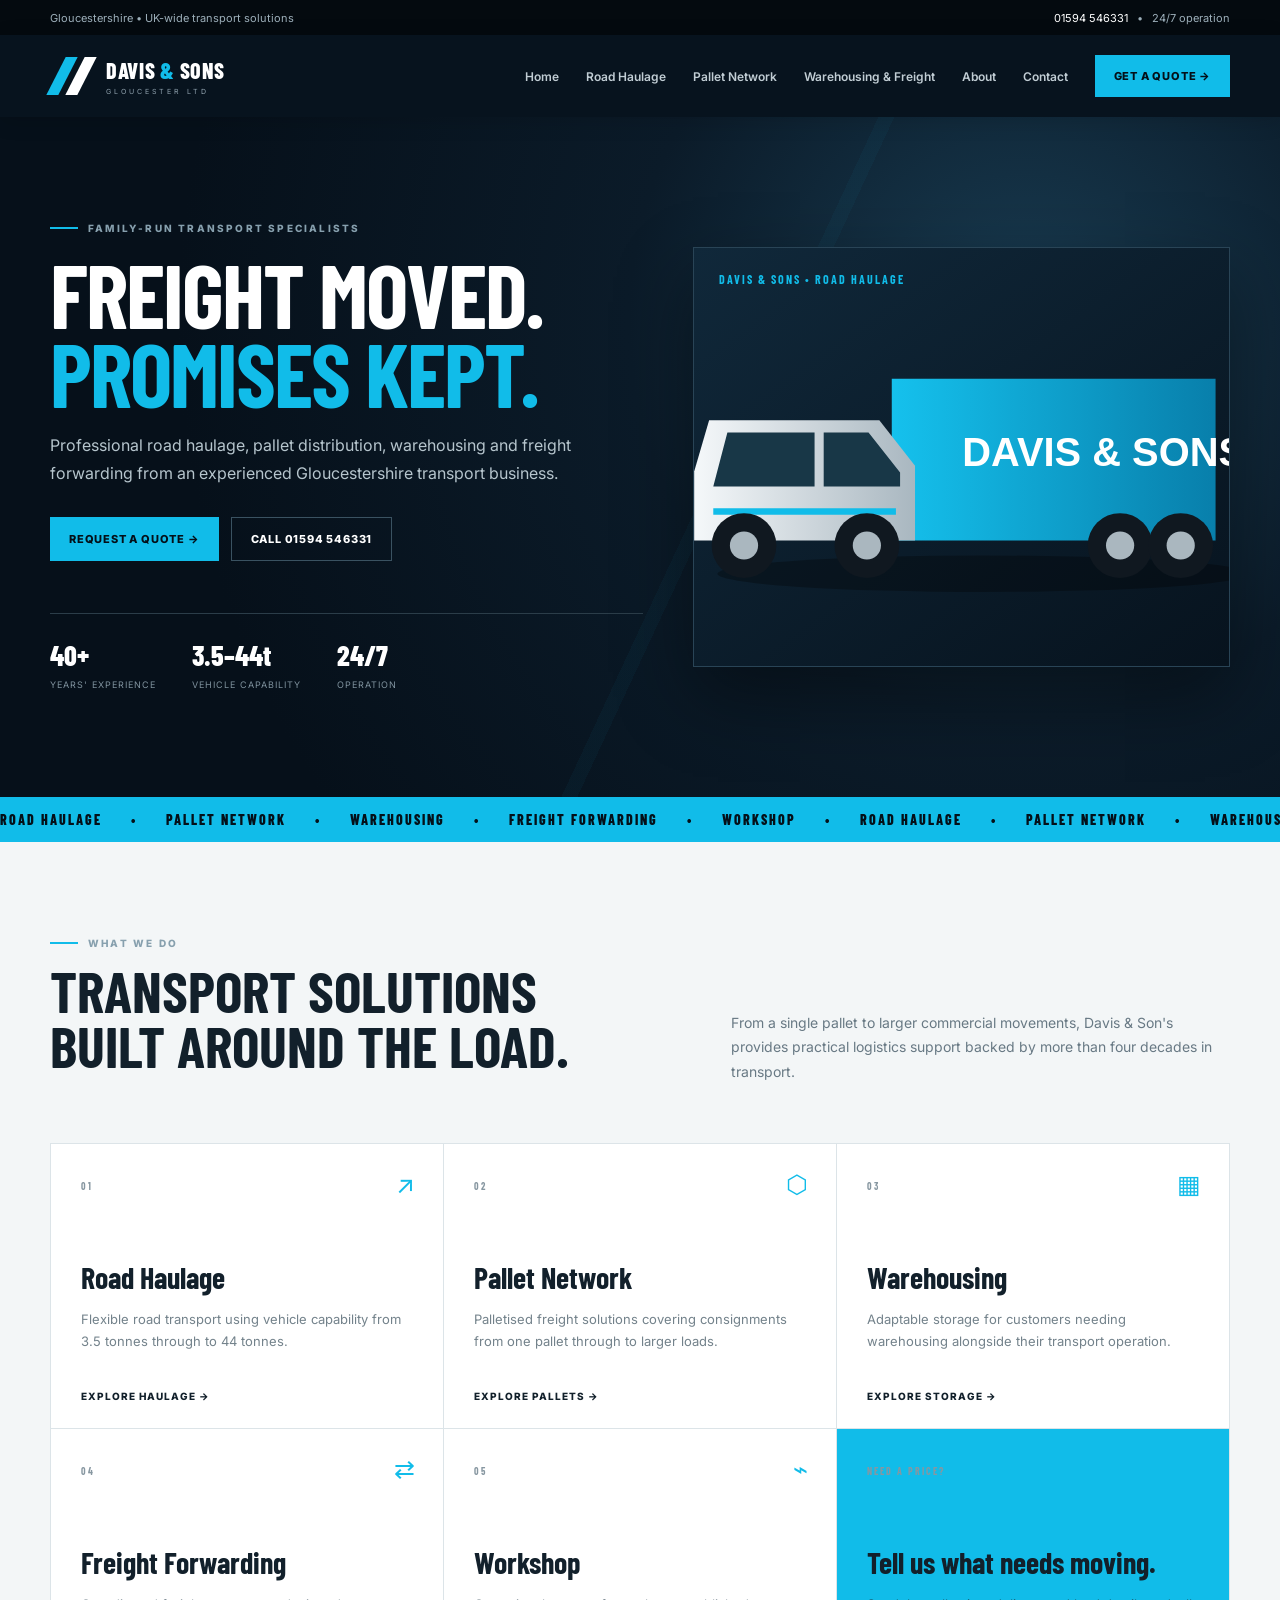
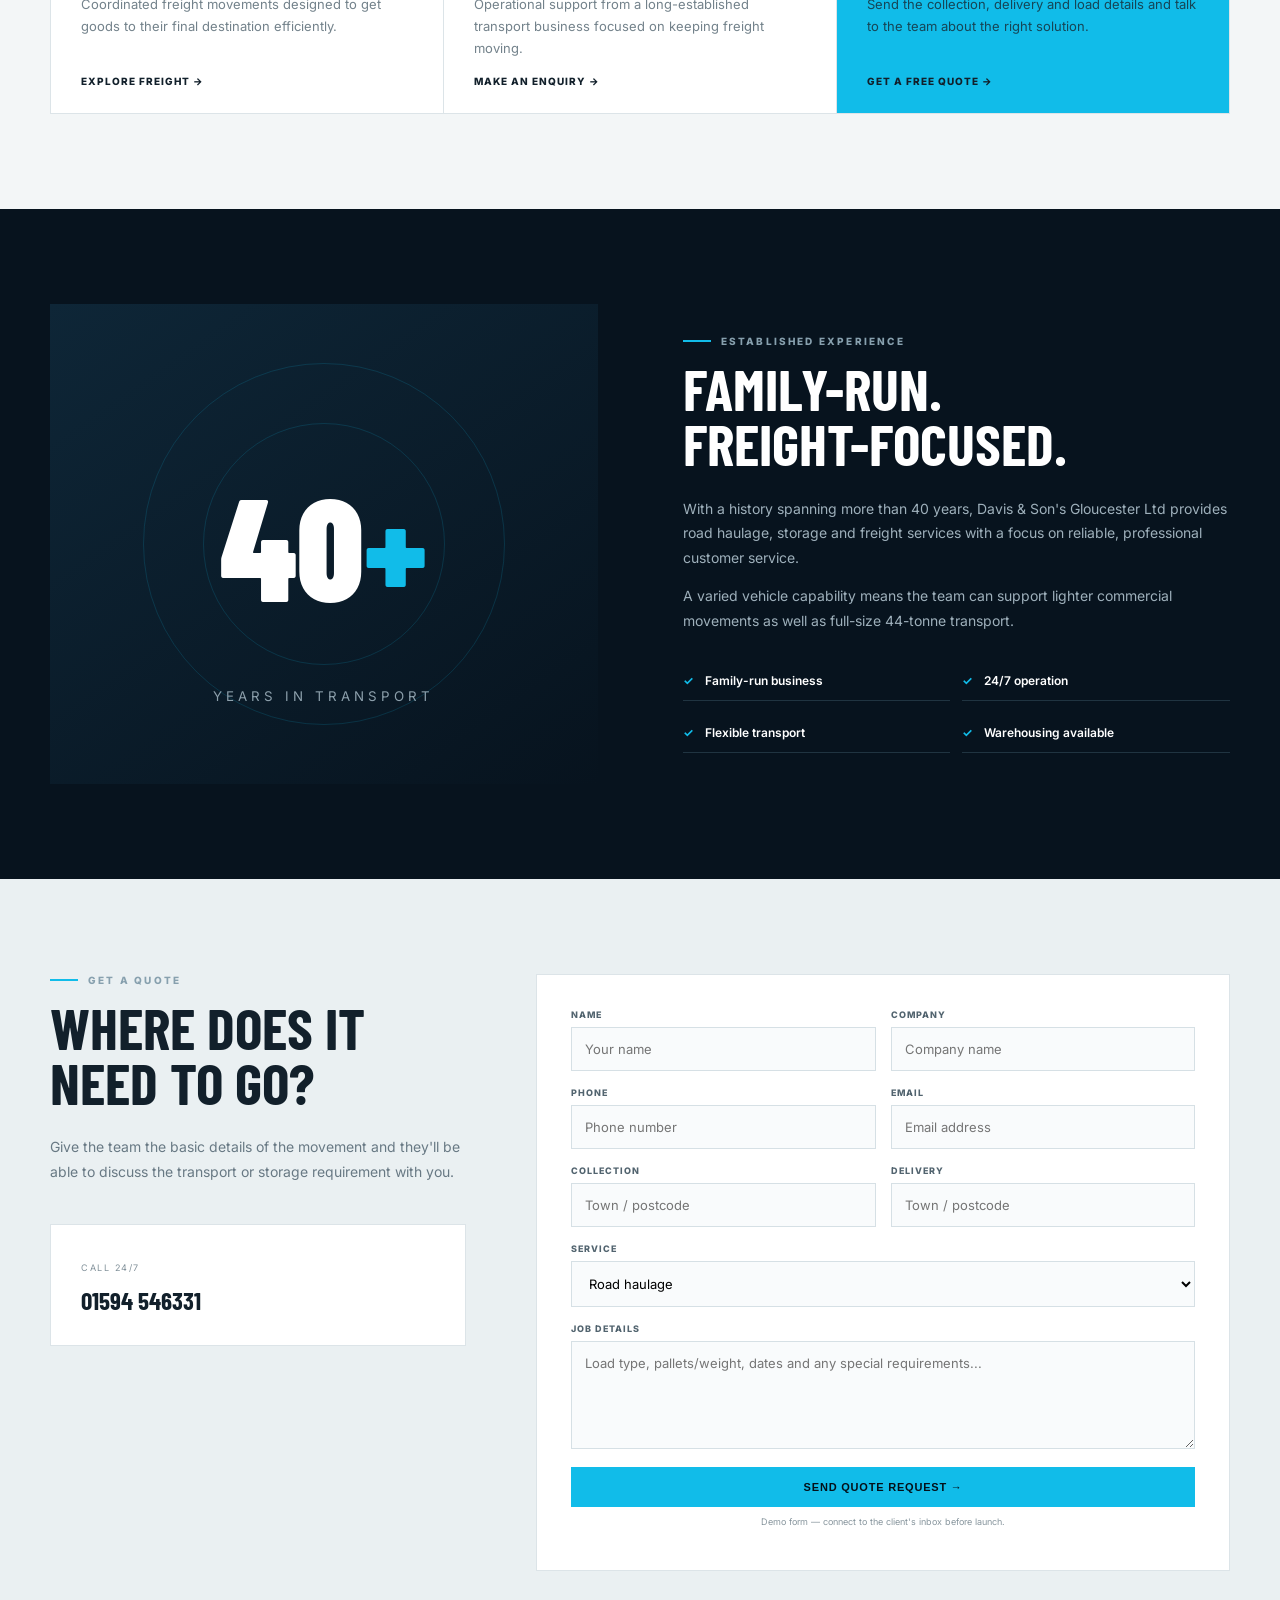
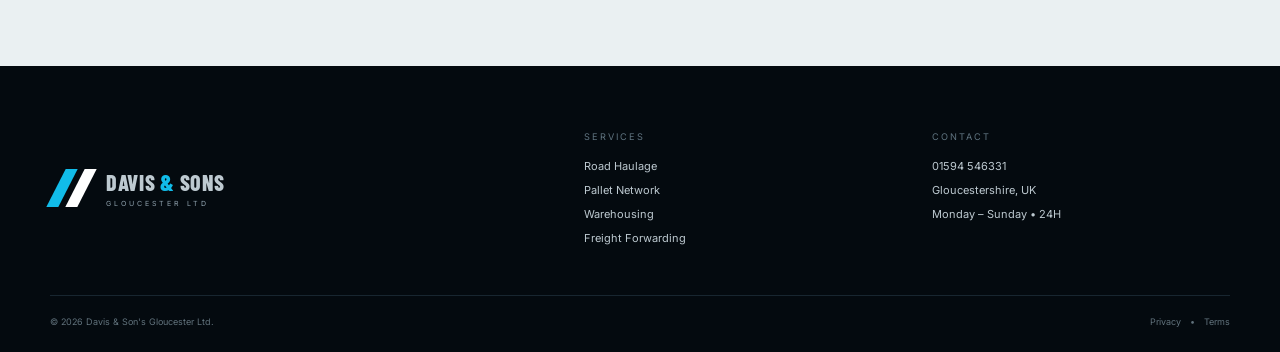
<file: index.html>
<!doctype html><html lang="en"><head><meta charset="utf-8"><meta name="viewport" content="width=device-width,initial-scale=1"><meta name="theme-color" content="#07131e"><title>Davis & Son's Gloucester Ltd | Road Haulage & Logistics</title><meta name="description" content="Road haulage, pallet distribution, warehousing and freight forwarding in Gloucestershire."><link rel="stylesheet" href="assets/style.css"></head><body><div class="top"><div class="wrap"><span>Gloucestershire • UK-wide transport solutions</span><span><a href="tel:01594546331">01594 546331</a> &nbsp; • &nbsp; 24/7 operation</span></div></div><header class="header"><nav class="nav wrap"><a class="brand" href="index.html"><span class="mark"><i></i><i></i></span><span><b>DAVIS <em>&amp;</em> SONS</b><small>GLOUCESTER LTD</small></span></a><button class="menu" aria-label="Menu"><span></span><span></span><span></span></button><div class="navlinks"><a href="index.html">Home</a><a href="road-haulage.html">Road Haulage</a><a href="pallet-network.html">Pallet Network</a><a href="warehousing-freight.html">Warehousing & Freight</a><a href="about.html">About</a><a href="contact.html">Contact</a><a class="cta" href="quote.html">Get a quote →</a></div></nav></header><main><section class="hero"><div class="wrap"><div><div class="eyebrow">Family-run transport specialists</div><h1>Freight moved.<br><span>Promises kept.</span></h1><p>Professional road haulage, pallet distribution, warehousing and freight forwarding from an experienced Gloucestershire transport business.</p><div class="actions"><a class="btn" href="quote.html">Request a quote →</a><a class="btn outline" href="tel:01594546331">Call 01594 546331</a></div><div class="stats"><div><b>40+</b><span>Years' experience</span></div><div><b>3.5–44t</b><span>Vehicle capability</span></div><div><b>24/7</b><span>Operation</span></div></div></div><div class="truckvisual"><div class="label">DAVIS &amp; SONS • ROAD HAULAGE</div><svg viewBox="0 0 760 430"><defs><linearGradient id="a"><stop stop-color="#f5f8fa"/><stop offset="1" stop-color="#a9b7c0"/></linearGradient><linearGradient id="b"><stop stop-color="#15c1ed"/><stop offset="1" stop-color="#087fab"/></linearGradient></defs><ellipse cx="400" cy="355" rx="320" ry="22" fill="#000" opacity=".3"/><path d="M290 120h390v195H290z" fill="url(#b)"/><text x="375" y="225" fill="white" font-size="48" font-family="Arial" font-weight="800">DAVIS &amp; SONS</text><path d="M70 170h205l43 55v90H52v-83z" fill="url(#a)"/><path d="M92 185h105v65H75zm116 0h54l38 48v17h-92z" fill="#183747"/><path d="M75 280h220" stroke="#11bce9" stroke-width="8"/><g fill="#101820"><circle cx="112" cy="321" r="39"/><circle cx="260" cy="321" r="39"/><circle cx="565" cy="321" r="39"/><circle cx="638" cy="321" r="39"/></g><g fill="#aab7bf"><circle cx="112" cy="321" r="17"/><circle cx="260" cy="321" r="17"/><circle cx="565" cy="321" r="17"/><circle cx="638" cy="321" r="17"/></g></svg></div></div></section><div class="strip"><div>ROAD HAULAGE <span>•</span> PALLET NETWORK <span>•</span> WAREHOUSING <span>•</span> FREIGHT FORWARDING <span>•</span> WORKSHOP <span>•</span> ROAD HAULAGE <span>•</span> PALLET NETWORK <span>•</span> WAREHOUSING <span>•</span> FREIGHT FORWARDING</div></div>
<section class="section"><div class="wrap"><div class="intro"><div><div class="eyebrow">What we do</div><h2>Transport solutions<br>built around the load.</h2></div><p>From a single pallet to larger commercial movements, Davis &amp; Son's provides practical logistics support backed by more than four decades in transport.</p></div><div class="cards"><article class="card"><span class="n">01</span><span class="ico">↗</span><h3>Road Haulage</h3><p>Flexible road transport using vehicle capability from 3.5 tonnes through to 44 tonnes.</p><a href="road-haulage.html">Explore haulage →</a></article><article class="card"><span class="n">02</span><span class="ico">⬡</span><h3>Pallet Network</h3><p>Palletised freight solutions covering consignments from one pallet through to larger loads.</p><a href="pallet-network.html">Explore pallets →</a></article><article class="card"><span class="n">03</span><span class="ico">▦</span><h3>Warehousing</h3><p>Adaptable storage for customers needing warehousing alongside their transport operation.</p><a href="warehousing-freight.html">Explore storage →</a></article><article class="card"><span class="n">04</span><span class="ico">⇄</span><h3>Freight Forwarding</h3><p>Coordinated freight movements designed to get goods to their final destination efficiently.</p><a href="warehousing-freight.html">Explore freight →</a></article><article class="card"><span class="n">05</span><span class="ico">⌁</span><h3>Workshop</h3><p>Operational support from a long-established transport business focused on keeping freight moving.</p><a href="contact.html">Make an enquiry →</a></article><article class="card" style="background:#11bce9"><span class="n">NEED A PRICE?</span><h3>Tell us what needs moving.</h3><p style="color:#164657">Send the collection, delivery and load details and talk to the team about the right solution.</p><a href="quote.html">Get a free quote →</a></article></div></div></section>
<section class="section dark"><div class="wrap split"><div class="featurebox"><div class="forty">40<span>+</span></div><small>YEARS IN TRANSPORT</small></div><div class="copy"><div class="eyebrow">Established experience</div><h2>Family-run.<br>Freight-focused.</h2><p>With a history spanning more than 40 years, Davis &amp; Son's Gloucester Ltd provides road haulage, storage and freight services with a focus on reliable, professional customer service.</p><p>A varied vehicle capability means the team can support lighter commercial movements as well as full-size 44-tonne transport.</p><div class="checks"><span><b>✓</b> Family-run business</span><span><b>✓</b> 24/7 operation</span><span><b>✓</b> Flexible transport</span><span><b>✓</b> Warehousing available</span></div></div></div></section>
<section class="section quote"><div class="wrap quotegrid"><div class="copy"><div class="eyebrow">Get a quote</div><h2>Where does it need to go?</h2><p>Give the team the basic details of the movement and they'll be able to discuss the transport or storage requirement with you.</p><div class="contactgrid" style="grid-template-columns:1fr"><div class="contacttile"><small>CALL 24/7</small><a href="tel:01594546331">01594 546331</a></div></div></div><form class="quoteform" onsubmit="return q(event)"><div class="two"><label>Name<input required placeholder="Your name"></label><label>Company<input placeholder="Company name"></label></div><div class="two"><label>Phone<input required type="tel" placeholder="Phone number"></label><label>Email<input required type="email" placeholder="Email address"></label></div><div class="two"><label>Collection<input placeholder="Town / postcode"></label><label>Delivery<input placeholder="Town / postcode"></label></div><label>Service<select><option>Road haulage</option><option>Pallet network</option><option>Warehousing</option><option>Freight forwarding</option><option>Workshop / other enquiry</option></select></label><label>Job details<textarea rows="5" placeholder="Load type, pallets/weight, dates and any special requirements..."></textarea></label><button class="btn">Send quote request →</button><p class="note">Demo form — connect to the client's inbox before launch.</p></form></div></section></main><footer><div class="wrap footergrid"><a class="brand" href="index.html"><span class="mark"><i></i><i></i></span><span><b>DAVIS <em>&amp;</em> SONS</b><small>GLOUCESTER LTD</small></span></a><div class="footercol"><small>SERVICES</small><a href="road-haulage.html">Road Haulage</a><a href="pallet-network.html">Pallet Network</a><a href="warehousing-freight.html">Warehousing</a><a href="warehousing-freight.html">Freight Forwarding</a></div><div class="footercol"><small>CONTACT</small><a href="tel:01594546331">01594 546331</a><span>Gloucestershire, UK</span><span>Monday – Sunday • 24H</span></div></div><div class="wrap footbottom"><span>© <span class="year"></span> Davis &amp; Son's Gloucester Ltd.</span><span><a href="privacy.html">Privacy</a> &nbsp; • &nbsp; <a href="terms.html">Terms</a></span></div></footer><script src="assets/app.js"></script></body></html>
</file>
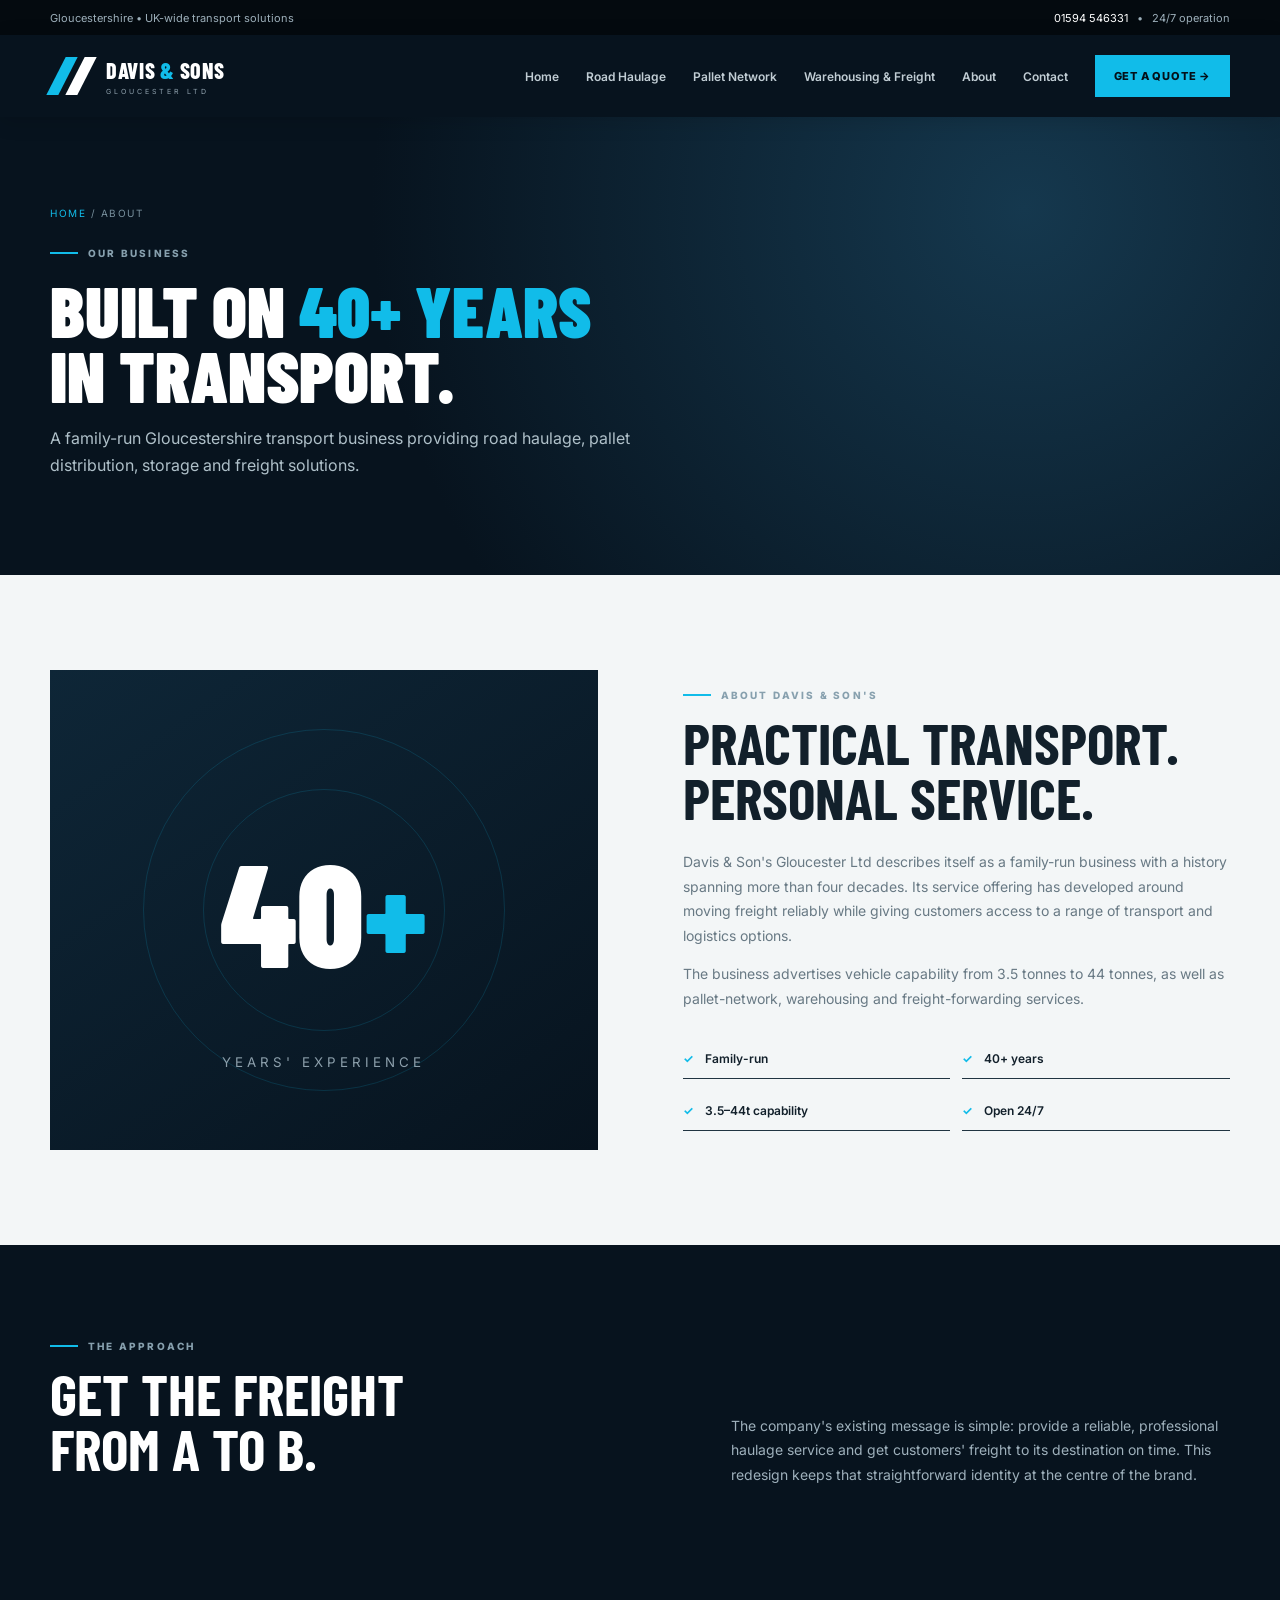
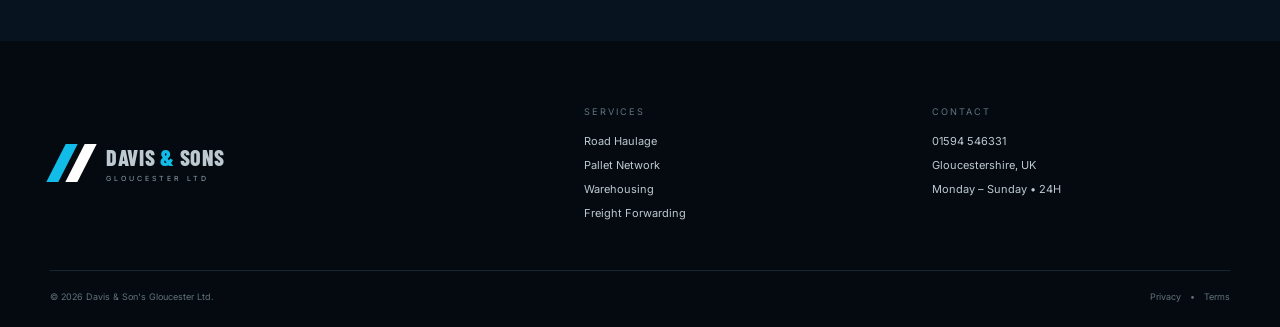
<file: about.html>
<!doctype html><html lang="en"><head><meta charset="utf-8"><meta name="viewport" content="width=device-width,initial-scale=1"><meta name="theme-color" content="#07131e"><title>About | Davis & Son's Gloucester Ltd</title><meta name="description" content="About Davis & Son's Gloucester Ltd, a family-run transport business with more than 40 years of experience."><link rel="stylesheet" href="assets/style.css"></head><body><div class="top"><div class="wrap"><span>Gloucestershire • UK-wide transport solutions</span><span><a href="tel:01594546331">01594 546331</a> &nbsp; • &nbsp; 24/7 operation</span></div></div><header class="header"><nav class="nav wrap"><a class="brand" href="index.html"><span class="mark"><i></i><i></i></span><span><b>DAVIS <em>&amp;</em> SONS</b><small>GLOUCESTER LTD</small></span></a><button class="menu" aria-label="Menu"><span></span><span></span><span></span></button><div class="navlinks"><a href="index.html">Home</a><a href="road-haulage.html">Road Haulage</a><a href="pallet-network.html">Pallet Network</a><a href="warehousing-freight.html">Warehousing & Freight</a><a href="about.html">About</a><a href="contact.html">Contact</a><a class="cta" href="quote.html">Get a quote →</a></div></nav></header><main><section class="pagehero"><div class="wrap"><div class="crumb"><a href="index.html">Home</a> / About</div><div class="eyebrow" style="margin-top:28px">Our business</div><h1>Built on <span>40+ years</span><br>in transport.</h1><p>A family-run Gloucestershire transport business providing road haulage, pallet distribution, storage and freight solutions.</p></div></section><section class="section"><div class="wrap split"><div class="featurebox"><div class="forty">40<span>+</span></div><small>YEARS' EXPERIENCE</small></div><div class="copy"><div class="eyebrow">About Davis &amp; Son's</div><h2>Practical transport. Personal service.</h2><p>Davis &amp; Son's Gloucester Ltd describes itself as a family-run business with a history spanning more than four decades. Its service offering has developed around moving freight reliably while giving customers access to a range of transport and logistics options.</p><p>The business advertises vehicle capability from 3.5 tonnes to 44 tonnes, as well as pallet-network, warehousing and freight-forwarding services.</p><div class="checks"><span><b>✓</b> Family-run</span><span><b>✓</b> 40+ years</span><span><b>✓</b> 3.5–44t capability</span><span><b>✓</b> Open 24/7</span></div></div></div></section><section class="section dark"><div class="wrap intro"><div><div class="eyebrow">The approach</div><h2>Get the freight<br>from A to B.</h2></div><p style="color:#9eb0bb">The company's existing message is simple: provide a reliable, professional haulage service and get customers' freight to its destination on time. This redesign keeps that straightforward identity at the centre of the brand.</p></div></section></main><footer><div class="wrap footergrid"><a class="brand" href="index.html"><span class="mark"><i></i><i></i></span><span><b>DAVIS <em>&amp;</em> SONS</b><small>GLOUCESTER LTD</small></span></a><div class="footercol"><small>SERVICES</small><a href="road-haulage.html">Road Haulage</a><a href="pallet-network.html">Pallet Network</a><a href="warehousing-freight.html">Warehousing</a><a href="warehousing-freight.html">Freight Forwarding</a></div><div class="footercol"><small>CONTACT</small><a href="tel:01594546331">01594 546331</a><span>Gloucestershire, UK</span><span>Monday – Sunday • 24H</span></div></div><div class="wrap footbottom"><span>© <span class="year"></span> Davis &amp; Son's Gloucester Ltd.</span><span><a href="privacy.html">Privacy</a> &nbsp; • &nbsp; <a href="terms.html">Terms</a></span></div></footer><script src="assets/app.js"></script></body></html>
</file>
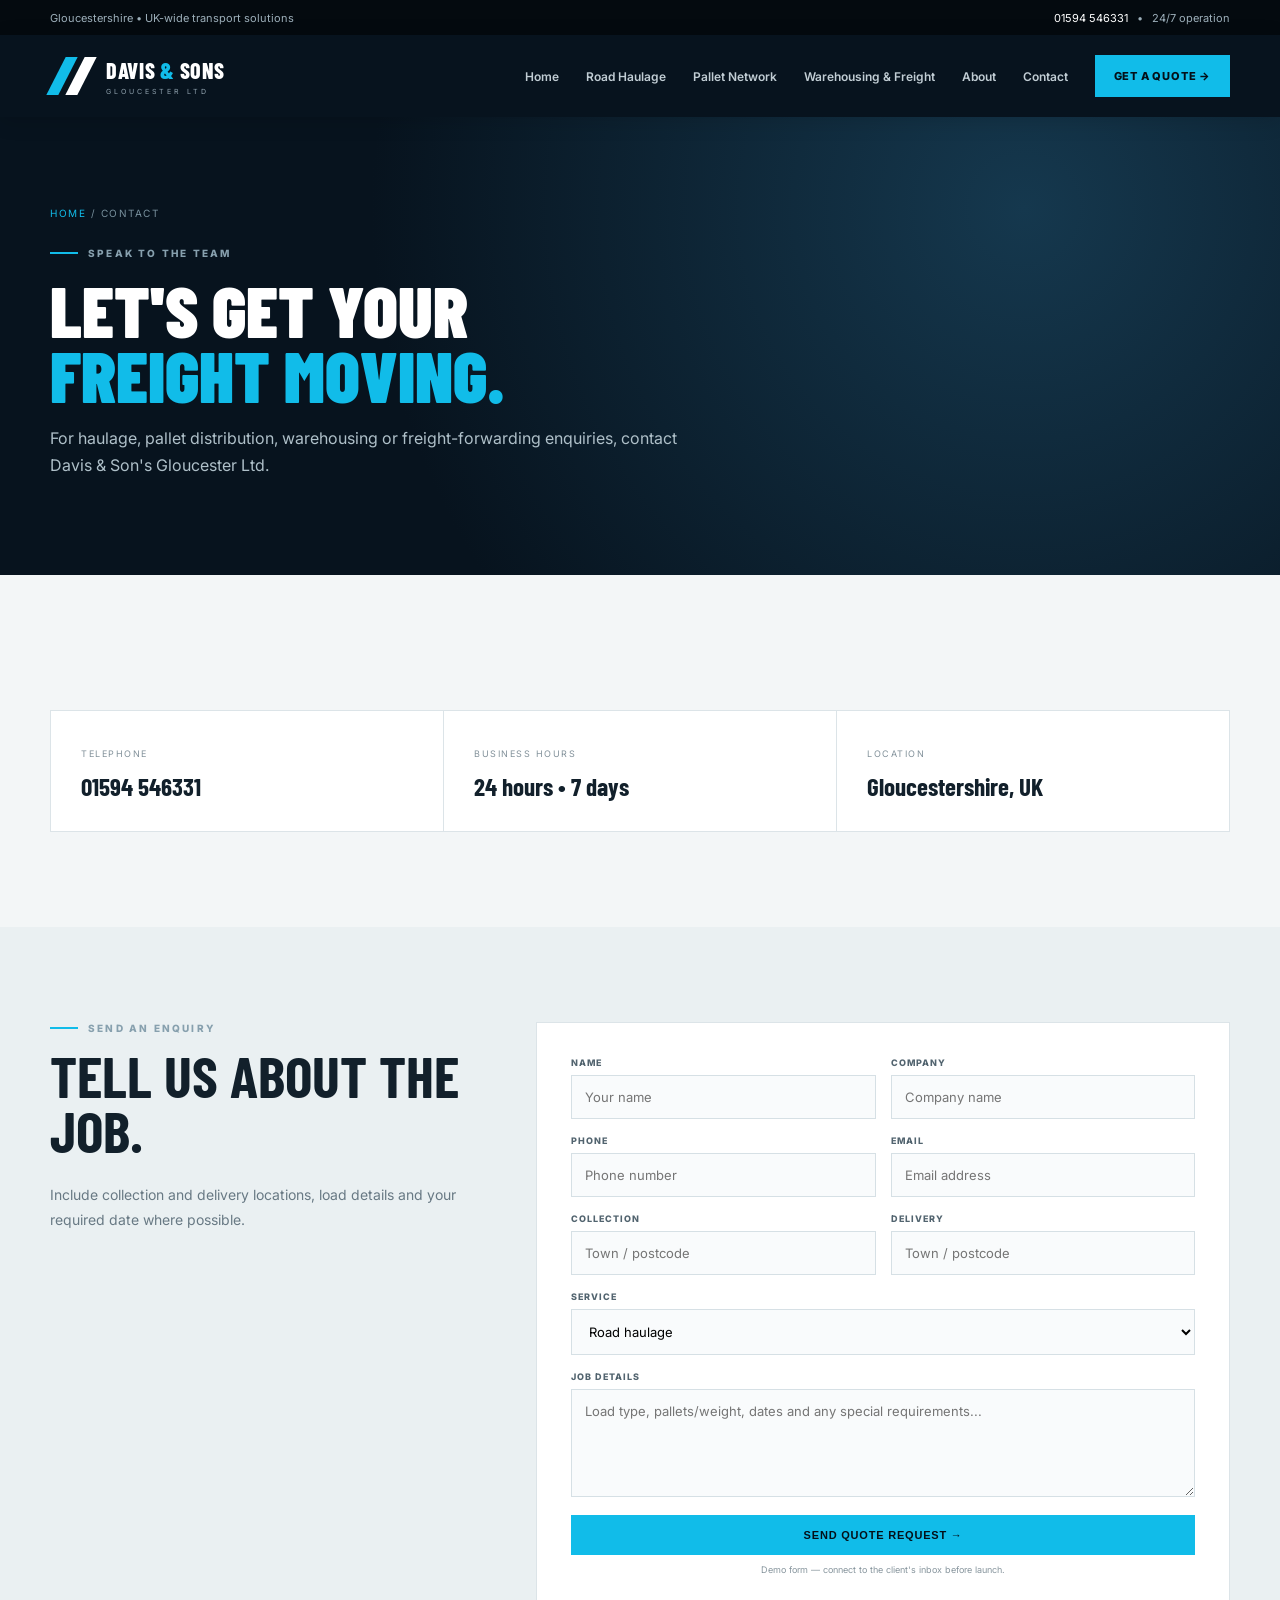
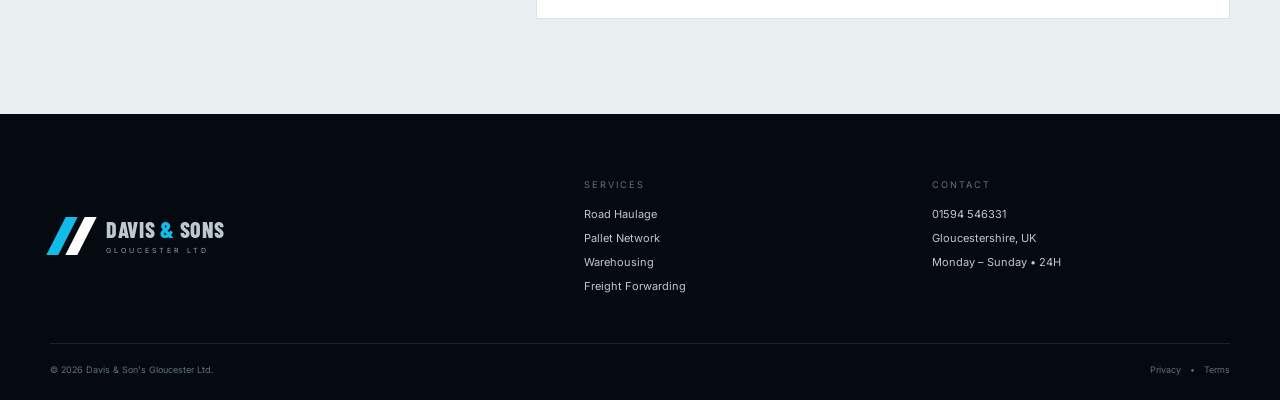
<file: contact.html>
<!doctype html><html lang="en"><head><meta charset="utf-8"><meta name="viewport" content="width=device-width,initial-scale=1"><meta name="theme-color" content="#07131e"><title>Contact | Davis & Son's Gloucester Ltd</title><meta name="description" content="Contact Davis & Son's Gloucester Ltd for road haulage and logistics enquiries."><link rel="stylesheet" href="assets/style.css"></head><body><div class="top"><div class="wrap"><span>Gloucestershire • UK-wide transport solutions</span><span><a href="tel:01594546331">01594 546331</a> &nbsp; • &nbsp; 24/7 operation</span></div></div><header class="header"><nav class="nav wrap"><a class="brand" href="index.html"><span class="mark"><i></i><i></i></span><span><b>DAVIS <em>&amp;</em> SONS</b><small>GLOUCESTER LTD</small></span></a><button class="menu" aria-label="Menu"><span></span><span></span><span></span></button><div class="navlinks"><a href="index.html">Home</a><a href="road-haulage.html">Road Haulage</a><a href="pallet-network.html">Pallet Network</a><a href="warehousing-freight.html">Warehousing & Freight</a><a href="about.html">About</a><a href="contact.html">Contact</a><a class="cta" href="quote.html">Get a quote →</a></div></nav></header><main><section class="pagehero"><div class="wrap"><div class="crumb"><a href="index.html">Home</a> / Contact</div><div class="eyebrow" style="margin-top:28px">Speak to the team</div><h1>Let's get your<br><span>freight moving.</span></h1><p>For haulage, pallet distribution, warehousing or freight-forwarding enquiries, contact Davis &amp; Son's Gloucester Ltd.</p></div></section><section class="section"><div class="wrap"><div class="contactgrid"><div class="contacttile"><small>TELEPHONE</small><a href="tel:01594546331">01594 546331</a></div><div class="contacttile"><small>BUSINESS HOURS</small><strong>24 hours • 7 days</strong></div><div class="contacttile"><small>LOCATION</small><strong>Gloucestershire, UK</strong></div></div></div></section><section class="section quote"><div class="wrap quotegrid"><div class="copy"><div class="eyebrow">Send an enquiry</div><h2>Tell us about the job.</h2><p>Include collection and delivery locations, load details and your required date where possible.</p></div><form class="quoteform" onsubmit="return q(event)"><div class="two"><label>Name<input required placeholder="Your name"></label><label>Company<input placeholder="Company name"></label></div><div class="two"><label>Phone<input required type="tel" placeholder="Phone number"></label><label>Email<input required type="email" placeholder="Email address"></label></div><div class="two"><label>Collection<input placeholder="Town / postcode"></label><label>Delivery<input placeholder="Town / postcode"></label></div><label>Service<select><option>Road haulage</option><option>Pallet network</option><option>Warehousing</option><option>Freight forwarding</option><option>Workshop / other enquiry</option></select></label><label>Job details<textarea rows="5" placeholder="Load type, pallets/weight, dates and any special requirements..."></textarea></label><button class="btn">Send quote request →</button><p class="note">Demo form — connect to the client's inbox before launch.</p></form></div></section></main><footer><div class="wrap footergrid"><a class="brand" href="index.html"><span class="mark"><i></i><i></i></span><span><b>DAVIS <em>&amp;</em> SONS</b><small>GLOUCESTER LTD</small></span></a><div class="footercol"><small>SERVICES</small><a href="road-haulage.html">Road Haulage</a><a href="pallet-network.html">Pallet Network</a><a href="warehousing-freight.html">Warehousing</a><a href="warehousing-freight.html">Freight Forwarding</a></div><div class="footercol"><small>CONTACT</small><a href="tel:01594546331">01594 546331</a><span>Gloucestershire, UK</span><span>Monday – Sunday • 24H</span></div></div><div class="wrap footbottom"><span>© <span class="year"></span> Davis &amp; Son's Gloucester Ltd.</span><span><a href="privacy.html">Privacy</a> &nbsp; • &nbsp; <a href="terms.html">Terms</a></span></div></footer><script src="assets/app.js"></script></body></html>
</file>
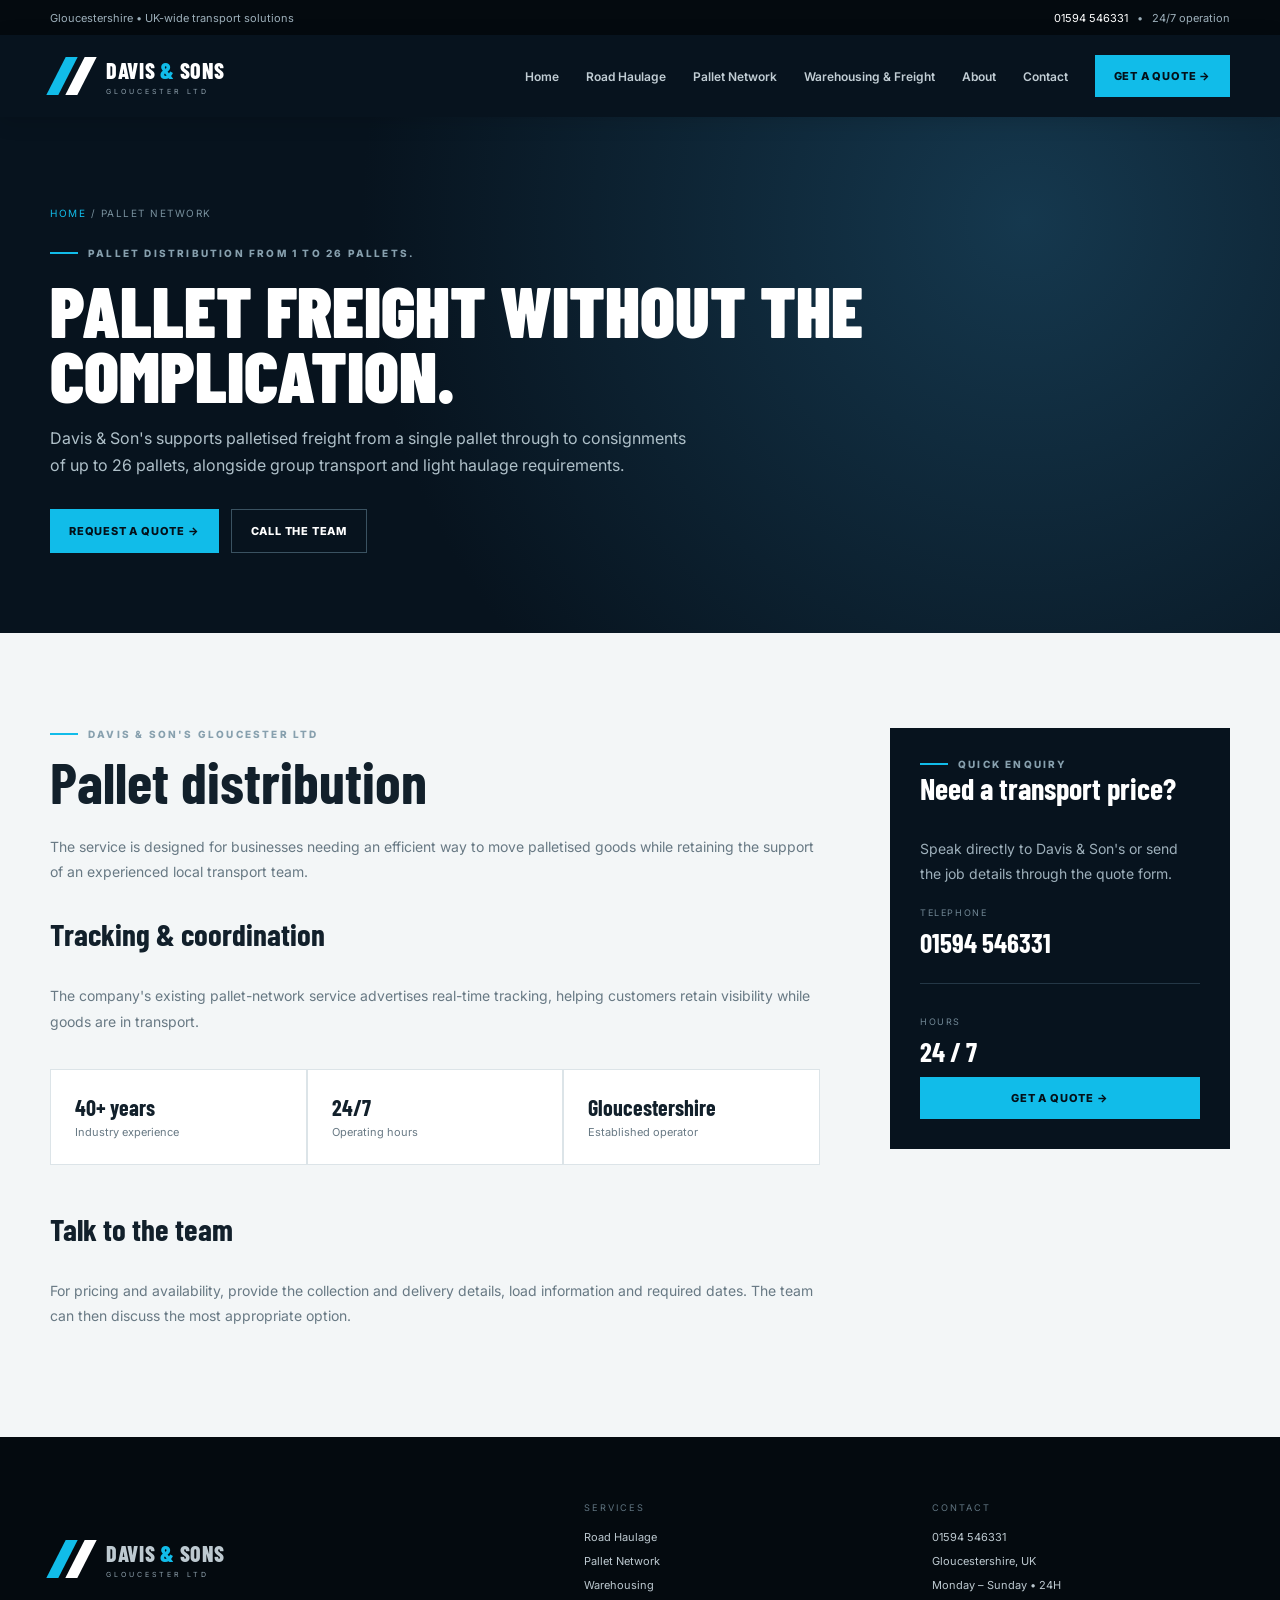
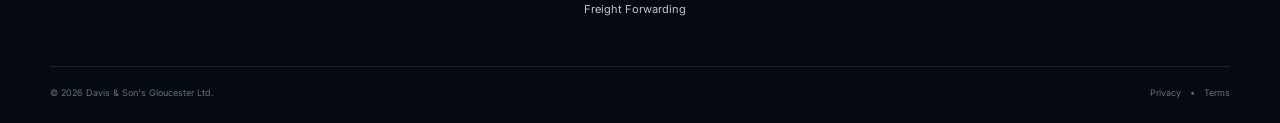
<file: pallet-network.html>
<!doctype html><html lang="en"><head><meta charset="utf-8"><meta name="viewport" content="width=device-width,initial-scale=1"><meta name="theme-color" content="#07131e"><title>Pallet Network | Davis & Son's Gloucester Ltd</title><meta name="description" content="Davis & Son's supports palletised freight from a single pallet through to consignments of up to 26 pallets, alongside group transport and light haulage requirements."><link rel="stylesheet" href="assets/style.css"></head><body><div class="top"><div class="wrap"><span>Gloucestershire • UK-wide transport solutions</span><span><a href="tel:01594546331">01594 546331</a> &nbsp; • &nbsp; 24/7 operation</span></div></div><header class="header"><nav class="nav wrap"><a class="brand" href="index.html"><span class="mark"><i></i><i></i></span><span><b>DAVIS <em>&amp;</em> SONS</b><small>GLOUCESTER LTD</small></span></a><button class="menu" aria-label="Menu"><span></span><span></span><span></span></button><div class="navlinks"><a href="index.html">Home</a><a href="road-haulage.html">Road Haulage</a><a href="pallet-network.html">Pallet Network</a><a href="warehousing-freight.html">Warehousing & Freight</a><a href="about.html">About</a><a href="contact.html">Contact</a><a class="cta" href="quote.html">Get a quote →</a></div></nav></header><main><section class="pagehero"><div class="wrap"><div class="crumb"><a href="index.html">Home</a> / Pallet Network</div><div class="eyebrow" style="margin-top:28px">Pallet distribution from 1 to 26 pallets.</div><h1>Pallet freight without the complication.</h1><p>Davis & Son's supports palletised freight from a single pallet through to consignments of up to 26 pallets, alongside group transport and light haulage requirements.</p><div class="actions"><a class="btn" href="quote.html">Request a quote →</a><a class="btn outline" href="tel:01594546331">Call the team</a></div></div></section><section class="section"><div class="wrap servicebody"><article class="copy"><div class="eyebrow">Davis &amp; Son's Gloucester Ltd</div><h2>Pallet distribution</h2><p>The service is designed for businesses needing an efficient way to move palletised goods while retaining the support of an experienced local transport team.</p><h3>Tracking & coordination</h3><p>The company's existing pallet-network service advertises real-time tracking, helping customers retain visibility while goods are in transport.</p><div class="bands"><div class="band"><b>40+ years</b><span>Industry experience</span></div><div class="band"><b>24/7</b><span>Operating hours</span></div><div class="band"><b>Gloucestershire</b><span>Established operator</span></div></div><h3 style="margin-top:45px">Talk to the team</h3><p>For pricing and availability, provide the collection and delivery details, load information and required dates. The team can then discuss the most appropriate option.</p></article><aside class="sidebox"><div class="eyebrow">Quick enquiry</div><h3>Need a transport price?</h3><p>Speak directly to Davis &amp; Son's or send the job details through the quote form.</p><small>TELEPHONE</small><strong>01594 546331</strong><hr><small>HOURS</small><strong>24 / 7</strong><a class="btn" href="quote.html">Get a quote →</a></aside></div></section></main><footer><div class="wrap footergrid"><a class="brand" href="index.html"><span class="mark"><i></i><i></i></span><span><b>DAVIS <em>&amp;</em> SONS</b><small>GLOUCESTER LTD</small></span></a><div class="footercol"><small>SERVICES</small><a href="road-haulage.html">Road Haulage</a><a href="pallet-network.html">Pallet Network</a><a href="warehousing-freight.html">Warehousing</a><a href="warehousing-freight.html">Freight Forwarding</a></div><div class="footercol"><small>CONTACT</small><a href="tel:01594546331">01594 546331</a><span>Gloucestershire, UK</span><span>Monday – Sunday • 24H</span></div></div><div class="wrap footbottom"><span>© <span class="year"></span> Davis &amp; Son's Gloucester Ltd.</span><span><a href="privacy.html">Privacy</a> &nbsp; • &nbsp; <a href="terms.html">Terms</a></span></div></footer><script src="assets/app.js"></script></body></html>
</file>
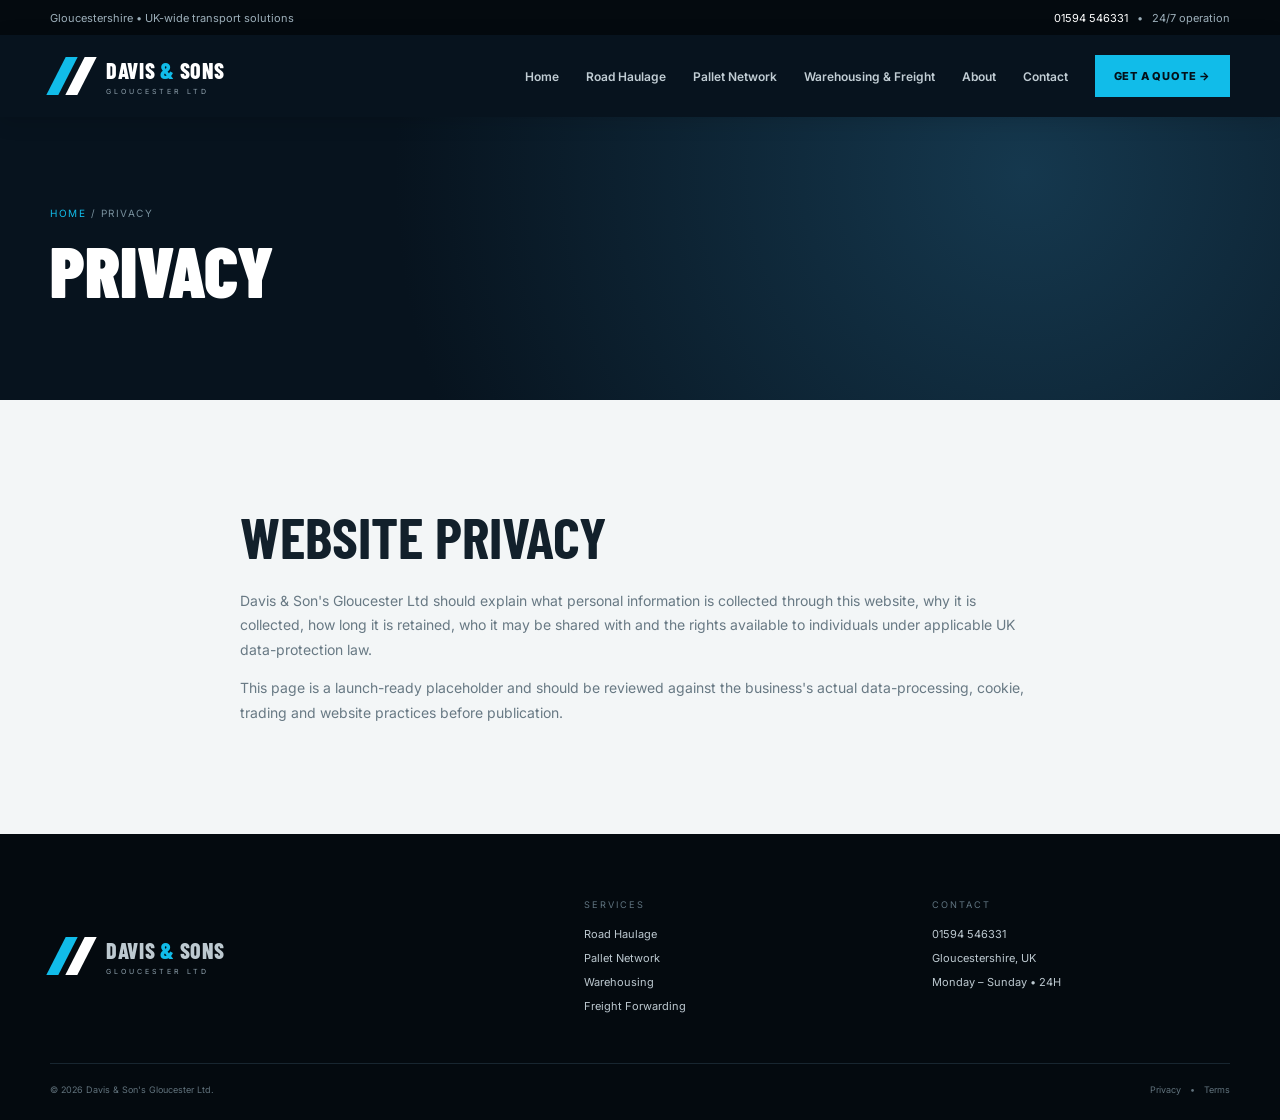
<file: privacy.html>
<!doctype html><html lang="en"><head><meta charset="utf-8"><meta name="viewport" content="width=device-width,initial-scale=1"><meta name="theme-color" content="#07131e"><title>Privacy | Davis & Son's Gloucester Ltd</title><meta name="description" content="Privacy"><link rel="stylesheet" href="assets/style.css"></head><body><div class="top"><div class="wrap"><span>Gloucestershire • UK-wide transport solutions</span><span><a href="tel:01594546331">01594 546331</a> &nbsp; • &nbsp; 24/7 operation</span></div></div><header class="header"><nav class="nav wrap"><a class="brand" href="index.html"><span class="mark"><i></i><i></i></span><span><b>DAVIS <em>&amp;</em> SONS</b><small>GLOUCESTER LTD</small></span></a><button class="menu" aria-label="Menu"><span></span><span></span><span></span></button><div class="navlinks"><a href="index.html">Home</a><a href="road-haulage.html">Road Haulage</a><a href="pallet-network.html">Pallet Network</a><a href="warehousing-freight.html">Warehousing & Freight</a><a href="about.html">About</a><a href="contact.html">Contact</a><a class="cta" href="quote.html">Get a quote →</a></div></nav></header><main><section class="pagehero"><div class="wrap"><div class="crumb"><a href="index.html">Home</a> / Privacy</div><h1>Privacy</h1></div></section><section class="section"><div class="wrap copy" style="max-width:800px"><h2>Website privacy</h2><p>Davis & Son's Gloucester Ltd should explain what personal information is collected through this website, why it is collected, how long it is retained, who it may be shared with and the rights available to individuals under applicable UK data-protection law.</p><p>This page is a launch-ready placeholder and should be reviewed against the business's actual data-processing, cookie, trading and website practices before publication.</p></div></section></main><footer><div class="wrap footergrid"><a class="brand" href="index.html"><span class="mark"><i></i><i></i></span><span><b>DAVIS <em>&amp;</em> SONS</b><small>GLOUCESTER LTD</small></span></a><div class="footercol"><small>SERVICES</small><a href="road-haulage.html">Road Haulage</a><a href="pallet-network.html">Pallet Network</a><a href="warehousing-freight.html">Warehousing</a><a href="warehousing-freight.html">Freight Forwarding</a></div><div class="footercol"><small>CONTACT</small><a href="tel:01594546331">01594 546331</a><span>Gloucestershire, UK</span><span>Monday – Sunday • 24H</span></div></div><div class="wrap footbottom"><span>© <span class="year"></span> Davis &amp; Son's Gloucester Ltd.</span><span><a href="privacy.html">Privacy</a> &nbsp; • &nbsp; <a href="terms.html">Terms</a></span></div></footer><script src="assets/app.js"></script></body></html>
</file>
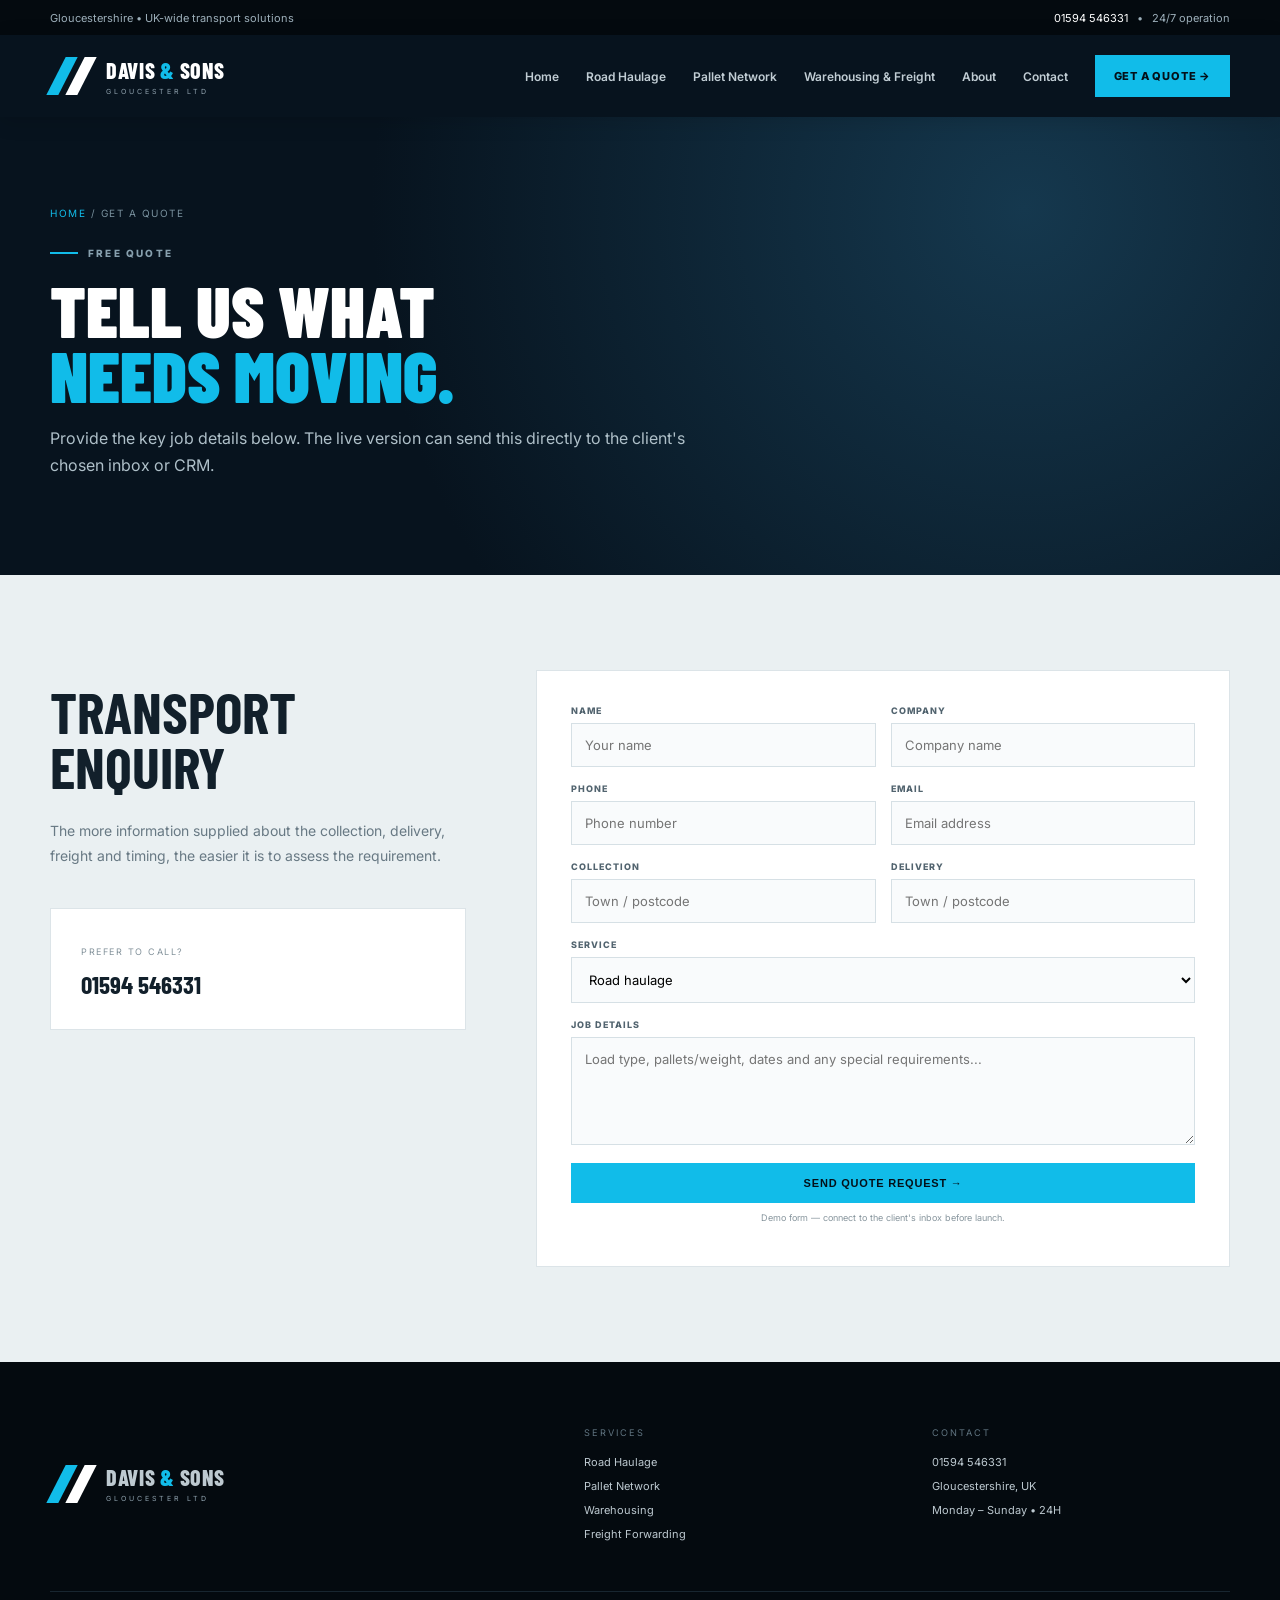
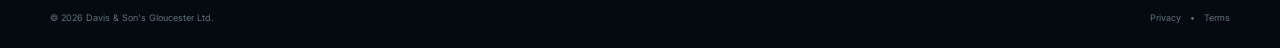
<file: quote.html>
<!doctype html><html lang="en"><head><meta charset="utf-8"><meta name="viewport" content="width=device-width,initial-scale=1"><meta name="theme-color" content="#07131e"><title>Get a Quote | Davis & Son's Gloucester Ltd</title><meta name="description" content="Request a transport, pallet, warehousing or freight-forwarding quote."><link rel="stylesheet" href="assets/style.css"></head><body><div class="top"><div class="wrap"><span>Gloucestershire • UK-wide transport solutions</span><span><a href="tel:01594546331">01594 546331</a> &nbsp; • &nbsp; 24/7 operation</span></div></div><header class="header"><nav class="nav wrap"><a class="brand" href="index.html"><span class="mark"><i></i><i></i></span><span><b>DAVIS <em>&amp;</em> SONS</b><small>GLOUCESTER LTD</small></span></a><button class="menu" aria-label="Menu"><span></span><span></span><span></span></button><div class="navlinks"><a href="index.html">Home</a><a href="road-haulage.html">Road Haulage</a><a href="pallet-network.html">Pallet Network</a><a href="warehousing-freight.html">Warehousing & Freight</a><a href="about.html">About</a><a href="contact.html">Contact</a><a class="cta" href="quote.html">Get a quote →</a></div></nav></header><main><section class="pagehero"><div class="wrap"><div class="crumb"><a href="index.html">Home</a> / Get a quote</div><div class="eyebrow" style="margin-top:28px">Free quote</div><h1>Tell us what<br><span>needs moving.</span></h1><p>Provide the key job details below. The live version can send this directly to the client's chosen inbox or CRM.</p></div></section><section class="section quote"><div class="wrap quotegrid"><div class="copy"><h2>Transport enquiry</h2><p>The more information supplied about the collection, delivery, freight and timing, the easier it is to assess the requirement.</p><div class="contactgrid" style="grid-template-columns:1fr"><div class="contacttile"><small>PREFER TO CALL?</small><a href="tel:01594546331">01594 546331</a></div></div></div><form class="quoteform" onsubmit="return q(event)"><div class="two"><label>Name<input required placeholder="Your name"></label><label>Company<input placeholder="Company name"></label></div><div class="two"><label>Phone<input required type="tel" placeholder="Phone number"></label><label>Email<input required type="email" placeholder="Email address"></label></div><div class="two"><label>Collection<input placeholder="Town / postcode"></label><label>Delivery<input placeholder="Town / postcode"></label></div><label>Service<select><option>Road haulage</option><option>Pallet network</option><option>Warehousing</option><option>Freight forwarding</option><option>Workshop / other enquiry</option></select></label><label>Job details<textarea rows="5" placeholder="Load type, pallets/weight, dates and any special requirements..."></textarea></label><button class="btn">Send quote request →</button><p class="note">Demo form — connect to the client's inbox before launch.</p></form></div></section></main><footer><div class="wrap footergrid"><a class="brand" href="index.html"><span class="mark"><i></i><i></i></span><span><b>DAVIS <em>&amp;</em> SONS</b><small>GLOUCESTER LTD</small></span></a><div class="footercol"><small>SERVICES</small><a href="road-haulage.html">Road Haulage</a><a href="pallet-network.html">Pallet Network</a><a href="warehousing-freight.html">Warehousing</a><a href="warehousing-freight.html">Freight Forwarding</a></div><div class="footercol"><small>CONTACT</small><a href="tel:01594546331">01594 546331</a><span>Gloucestershire, UK</span><span>Monday – Sunday • 24H</span></div></div><div class="wrap footbottom"><span>© <span class="year"></span> Davis &amp; Son's Gloucester Ltd.</span><span><a href="privacy.html">Privacy</a> &nbsp; • &nbsp; <a href="terms.html">Terms</a></span></div></footer><script src="assets/app.js"></script></body></html>
</file>
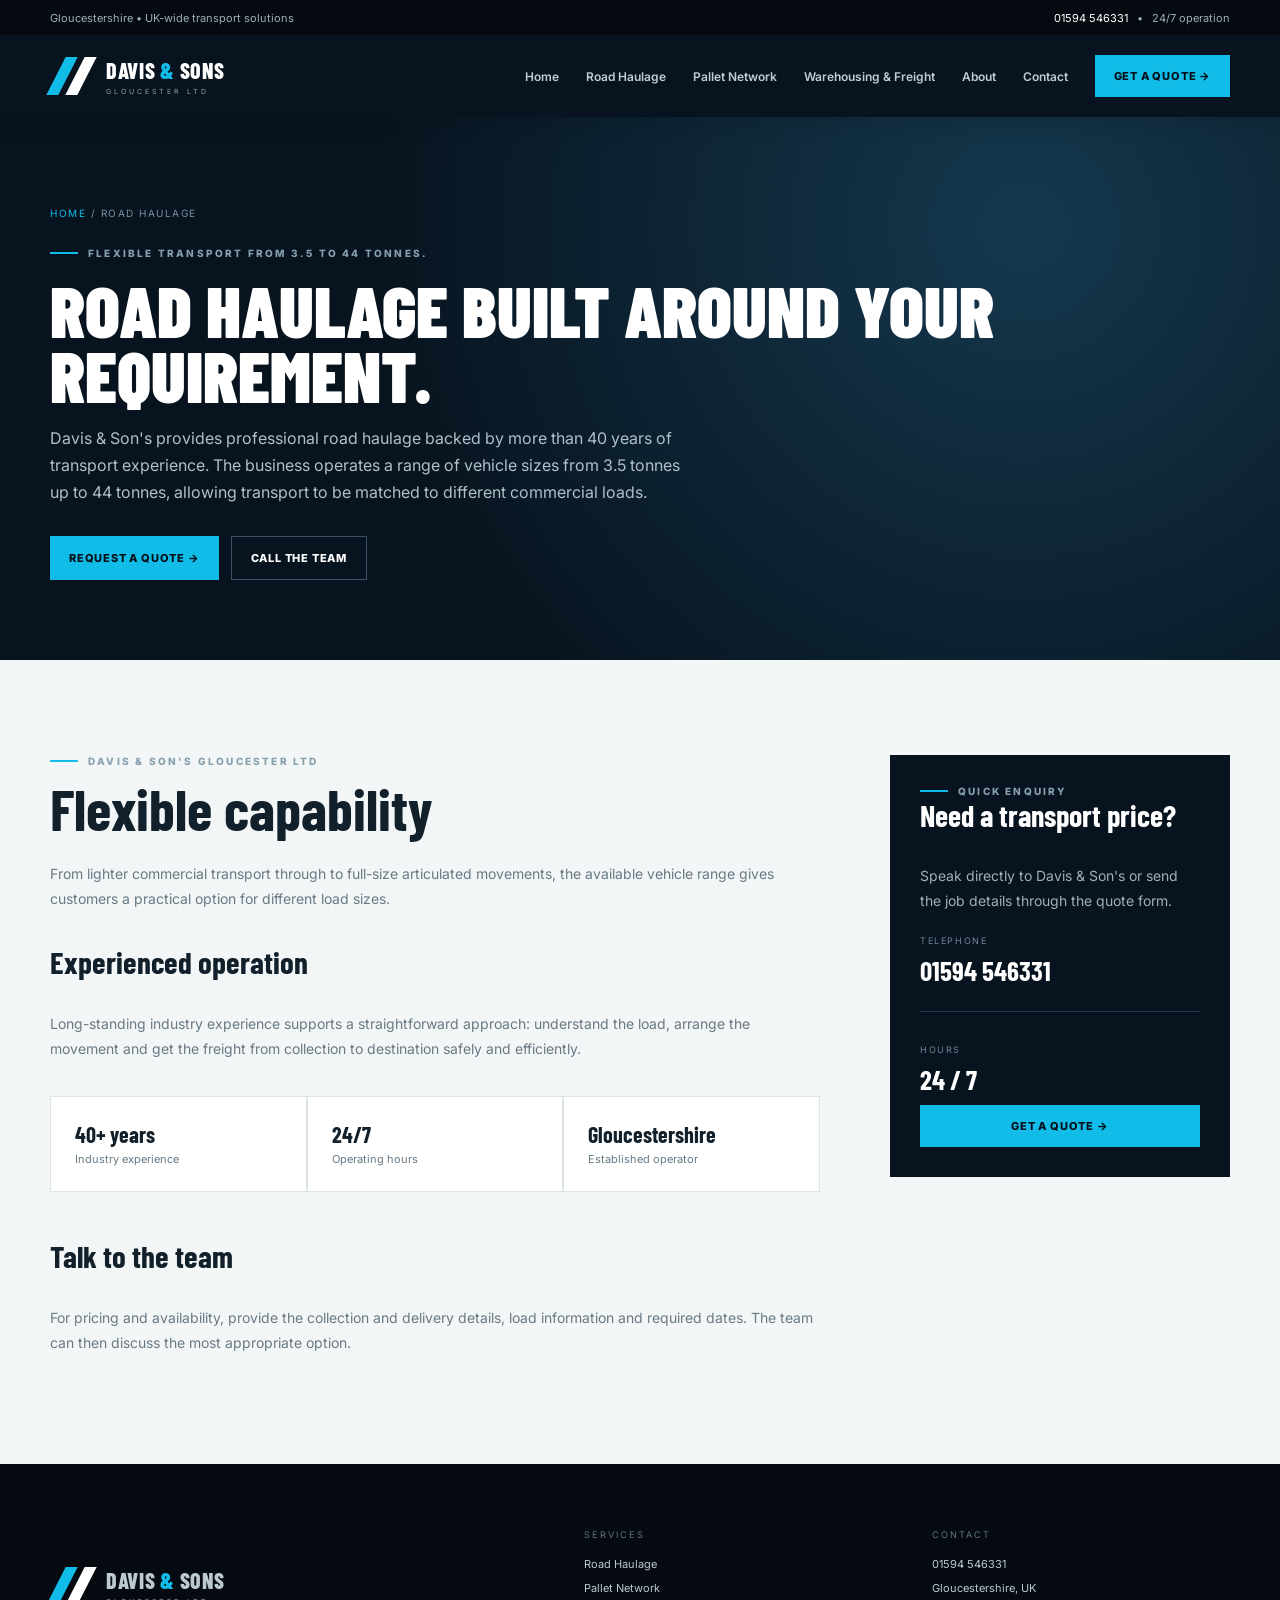
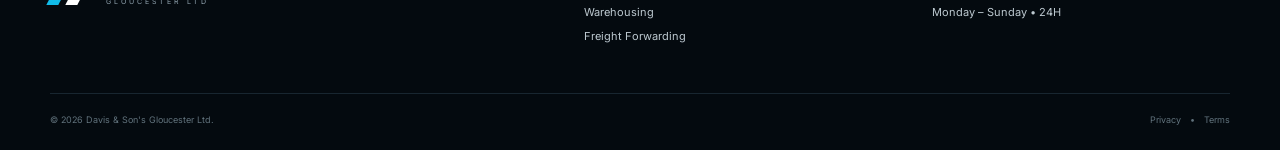
<file: road-haulage.html>
<!doctype html><html lang="en"><head><meta charset="utf-8"><meta name="viewport" content="width=device-width,initial-scale=1"><meta name="theme-color" content="#07131e"><title>Road Haulage | Davis & Son's Gloucester Ltd</title><meta name="description" content="Davis & Son's provides professional road haulage backed by more than 40 years of transport experience. The business operates a range of vehicle sizes from 3.5 tonnes up to 44 tonnes, allowing transport to be matched to different commercial loads."><link rel="stylesheet" href="assets/style.css"></head><body><div class="top"><div class="wrap"><span>Gloucestershire • UK-wide transport solutions</span><span><a href="tel:01594546331">01594 546331</a> &nbsp; • &nbsp; 24/7 operation</span></div></div><header class="header"><nav class="nav wrap"><a class="brand" href="index.html"><span class="mark"><i></i><i></i></span><span><b>DAVIS <em>&amp;</em> SONS</b><small>GLOUCESTER LTD</small></span></a><button class="menu" aria-label="Menu"><span></span><span></span><span></span></button><div class="navlinks"><a href="index.html">Home</a><a href="road-haulage.html">Road Haulage</a><a href="pallet-network.html">Pallet Network</a><a href="warehousing-freight.html">Warehousing & Freight</a><a href="about.html">About</a><a href="contact.html">Contact</a><a class="cta" href="quote.html">Get a quote →</a></div></nav></header><main><section class="pagehero"><div class="wrap"><div class="crumb"><a href="index.html">Home</a> / Road Haulage</div><div class="eyebrow" style="margin-top:28px">Flexible transport from 3.5 to 44 tonnes.</div><h1>Road haulage built around your requirement.</h1><p>Davis & Son's provides professional road haulage backed by more than 40 years of transport experience. The business operates a range of vehicle sizes from 3.5 tonnes up to 44 tonnes, allowing transport to be matched to different commercial loads.</p><div class="actions"><a class="btn" href="quote.html">Request a quote →</a><a class="btn outline" href="tel:01594546331">Call the team</a></div></div></section><section class="section"><div class="wrap servicebody"><article class="copy"><div class="eyebrow">Davis &amp; Son's Gloucester Ltd</div><h2>Flexible capability</h2><p>From lighter commercial transport through to full-size articulated movements, the available vehicle range gives customers a practical option for different load sizes.</p><h3>Experienced operation</h3><p>Long-standing industry experience supports a straightforward approach: understand the load, arrange the movement and get the freight from collection to destination safely and efficiently.</p><div class="bands"><div class="band"><b>40+ years</b><span>Industry experience</span></div><div class="band"><b>24/7</b><span>Operating hours</span></div><div class="band"><b>Gloucestershire</b><span>Established operator</span></div></div><h3 style="margin-top:45px">Talk to the team</h3><p>For pricing and availability, provide the collection and delivery details, load information and required dates. The team can then discuss the most appropriate option.</p></article><aside class="sidebox"><div class="eyebrow">Quick enquiry</div><h3>Need a transport price?</h3><p>Speak directly to Davis &amp; Son's or send the job details through the quote form.</p><small>TELEPHONE</small><strong>01594 546331</strong><hr><small>HOURS</small><strong>24 / 7</strong><a class="btn" href="quote.html">Get a quote →</a></aside></div></section></main><footer><div class="wrap footergrid"><a class="brand" href="index.html"><span class="mark"><i></i><i></i></span><span><b>DAVIS <em>&amp;</em> SONS</b><small>GLOUCESTER LTD</small></span></a><div class="footercol"><small>SERVICES</small><a href="road-haulage.html">Road Haulage</a><a href="pallet-network.html">Pallet Network</a><a href="warehousing-freight.html">Warehousing</a><a href="warehousing-freight.html">Freight Forwarding</a></div><div class="footercol"><small>CONTACT</small><a href="tel:01594546331">01594 546331</a><span>Gloucestershire, UK</span><span>Monday – Sunday • 24H</span></div></div><div class="wrap footbottom"><span>© <span class="year"></span> Davis &amp; Son's Gloucester Ltd.</span><span><a href="privacy.html">Privacy</a> &nbsp; • &nbsp; <a href="terms.html">Terms</a></span></div></footer><script src="assets/app.js"></script></body></html>
</file>
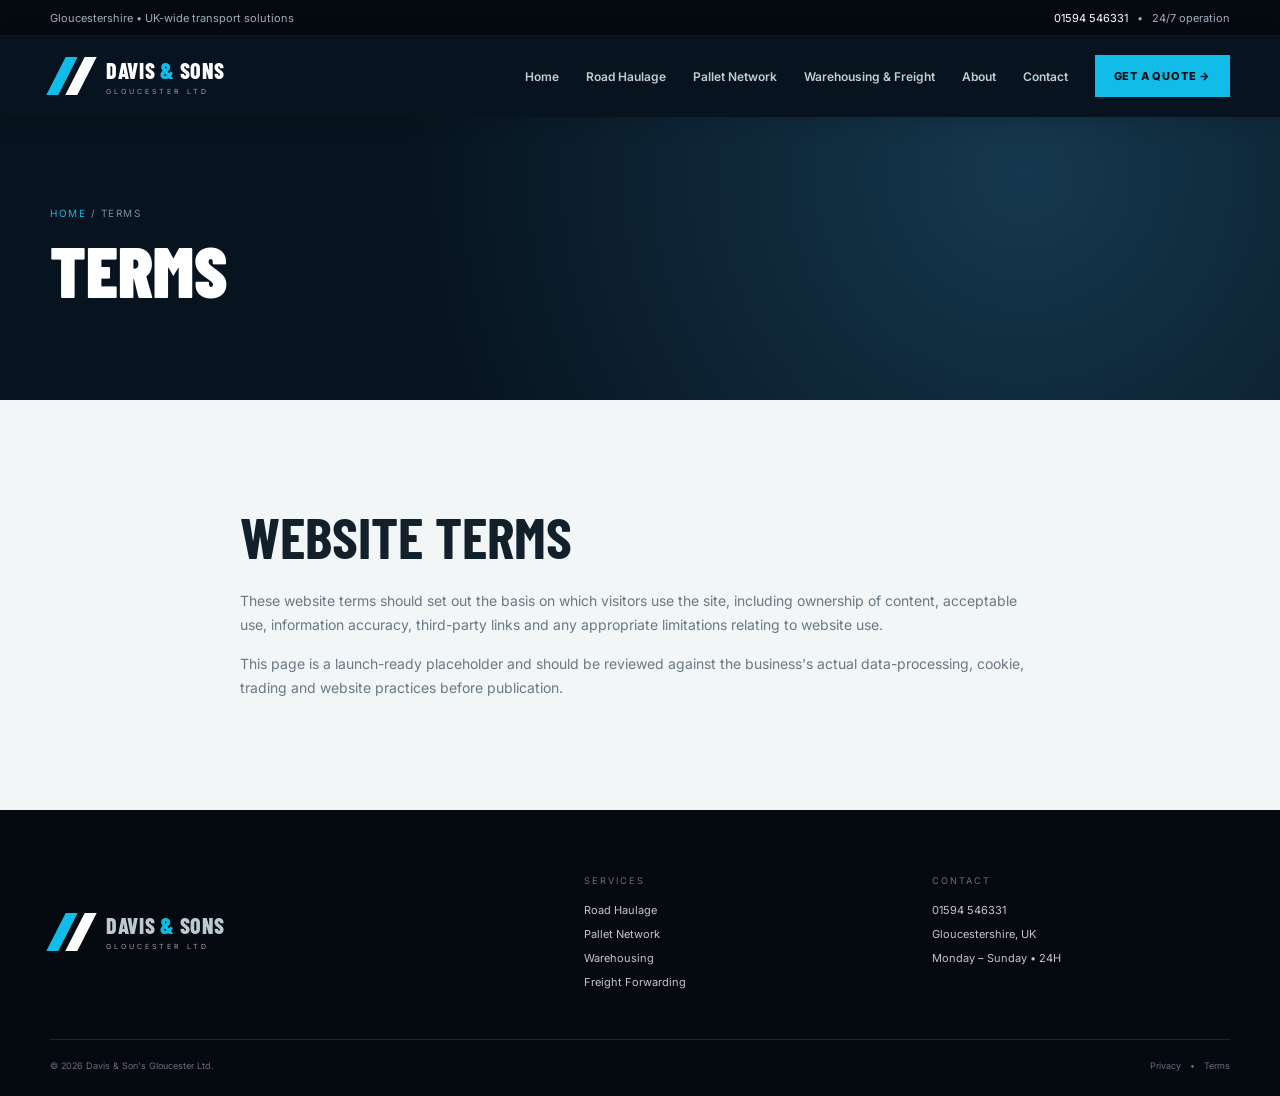
<file: terms.html>
<!doctype html><html lang="en"><head><meta charset="utf-8"><meta name="viewport" content="width=device-width,initial-scale=1"><meta name="theme-color" content="#07131e"><title>Terms | Davis & Son's Gloucester Ltd</title><meta name="description" content="Terms"><link rel="stylesheet" href="assets/style.css"></head><body><div class="top"><div class="wrap"><span>Gloucestershire • UK-wide transport solutions</span><span><a href="tel:01594546331">01594 546331</a> &nbsp; • &nbsp; 24/7 operation</span></div></div><header class="header"><nav class="nav wrap"><a class="brand" href="index.html"><span class="mark"><i></i><i></i></span><span><b>DAVIS <em>&amp;</em> SONS</b><small>GLOUCESTER LTD</small></span></a><button class="menu" aria-label="Menu"><span></span><span></span><span></span></button><div class="navlinks"><a href="index.html">Home</a><a href="road-haulage.html">Road Haulage</a><a href="pallet-network.html">Pallet Network</a><a href="warehousing-freight.html">Warehousing & Freight</a><a href="about.html">About</a><a href="contact.html">Contact</a><a class="cta" href="quote.html">Get a quote →</a></div></nav></header><main><section class="pagehero"><div class="wrap"><div class="crumb"><a href="index.html">Home</a> / Terms</div><h1>Terms</h1></div></section><section class="section"><div class="wrap copy" style="max-width:800px"><h2>Website terms</h2><p>These website terms should set out the basis on which visitors use the site, including ownership of content, acceptable use, information accuracy, third-party links and any appropriate limitations relating to website use.</p><p>This page is a launch-ready placeholder and should be reviewed against the business's actual data-processing, cookie, trading and website practices before publication.</p></div></section></main><footer><div class="wrap footergrid"><a class="brand" href="index.html"><span class="mark"><i></i><i></i></span><span><b>DAVIS <em>&amp;</em> SONS</b><small>GLOUCESTER LTD</small></span></a><div class="footercol"><small>SERVICES</small><a href="road-haulage.html">Road Haulage</a><a href="pallet-network.html">Pallet Network</a><a href="warehousing-freight.html">Warehousing</a><a href="warehousing-freight.html">Freight Forwarding</a></div><div class="footercol"><small>CONTACT</small><a href="tel:01594546331">01594 546331</a><span>Gloucestershire, UK</span><span>Monday – Sunday • 24H</span></div></div><div class="wrap footbottom"><span>© <span class="year"></span> Davis &amp; Son's Gloucester Ltd.</span><span><a href="privacy.html">Privacy</a> &nbsp; • &nbsp; <a href="terms.html">Terms</a></span></div></footer><script src="assets/app.js"></script></body></html>
</file>
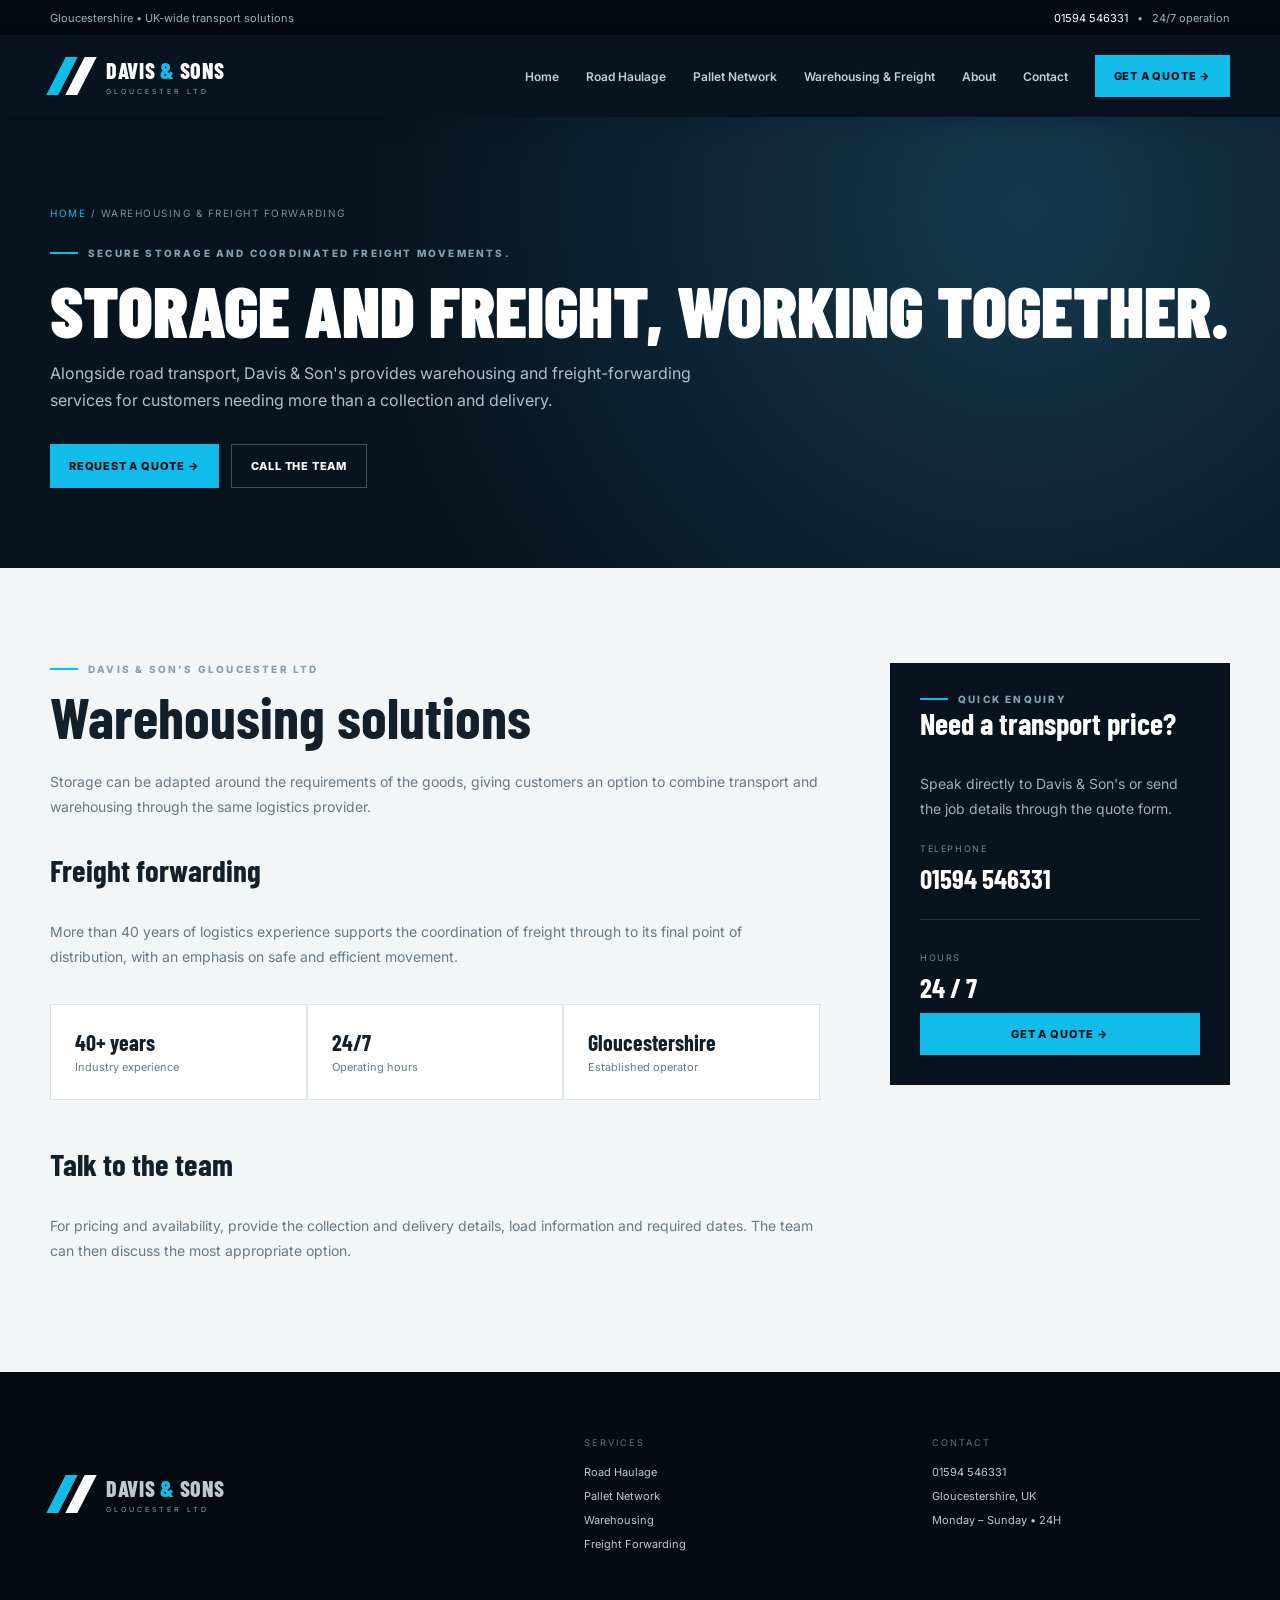
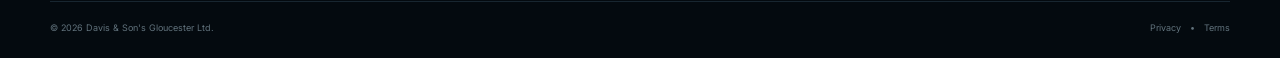
<file: warehousing-freight.html>
<!doctype html><html lang="en"><head><meta charset="utf-8"><meta name="viewport" content="width=device-width,initial-scale=1"><meta name="theme-color" content="#07131e"><title>Warehousing & Freight Forwarding | Davis & Son's Gloucester Ltd</title><meta name="description" content="Alongside road transport, Davis & Son's provides warehousing and freight-forwarding services for customers needing more than a collection and delivery."><link rel="stylesheet" href="assets/style.css"></head><body><div class="top"><div class="wrap"><span>Gloucestershire • UK-wide transport solutions</span><span><a href="tel:01594546331">01594 546331</a> &nbsp; • &nbsp; 24/7 operation</span></div></div><header class="header"><nav class="nav wrap"><a class="brand" href="index.html"><span class="mark"><i></i><i></i></span><span><b>DAVIS <em>&amp;</em> SONS</b><small>GLOUCESTER LTD</small></span></a><button class="menu" aria-label="Menu"><span></span><span></span><span></span></button><div class="navlinks"><a href="index.html">Home</a><a href="road-haulage.html">Road Haulage</a><a href="pallet-network.html">Pallet Network</a><a href="warehousing-freight.html">Warehousing & Freight</a><a href="about.html">About</a><a href="contact.html">Contact</a><a class="cta" href="quote.html">Get a quote →</a></div></nav></header><main><section class="pagehero"><div class="wrap"><div class="crumb"><a href="index.html">Home</a> / Warehousing & Freight Forwarding</div><div class="eyebrow" style="margin-top:28px">Secure storage and coordinated freight movements.</div><h1>Storage and freight, working together.</h1><p>Alongside road transport, Davis & Son's provides warehousing and freight-forwarding services for customers needing more than a collection and delivery.</p><div class="actions"><a class="btn" href="quote.html">Request a quote →</a><a class="btn outline" href="tel:01594546331">Call the team</a></div></div></section><section class="section"><div class="wrap servicebody"><article class="copy"><div class="eyebrow">Davis &amp; Son's Gloucester Ltd</div><h2>Warehousing solutions</h2><p>Storage can be adapted around the requirements of the goods, giving customers an option to combine transport and warehousing through the same logistics provider.</p><h3>Freight forwarding</h3><p>More than 40 years of logistics experience supports the coordination of freight through to its final point of distribution, with an emphasis on safe and efficient movement.</p><div class="bands"><div class="band"><b>40+ years</b><span>Industry experience</span></div><div class="band"><b>24/7</b><span>Operating hours</span></div><div class="band"><b>Gloucestershire</b><span>Established operator</span></div></div><h3 style="margin-top:45px">Talk to the team</h3><p>For pricing and availability, provide the collection and delivery details, load information and required dates. The team can then discuss the most appropriate option.</p></article><aside class="sidebox"><div class="eyebrow">Quick enquiry</div><h3>Need a transport price?</h3><p>Speak directly to Davis &amp; Son's or send the job details through the quote form.</p><small>TELEPHONE</small><strong>01594 546331</strong><hr><small>HOURS</small><strong>24 / 7</strong><a class="btn" href="quote.html">Get a quote →</a></aside></div></section></main><footer><div class="wrap footergrid"><a class="brand" href="index.html"><span class="mark"><i></i><i></i></span><span><b>DAVIS <em>&amp;</em> SONS</b><small>GLOUCESTER LTD</small></span></a><div class="footercol"><small>SERVICES</small><a href="road-haulage.html">Road Haulage</a><a href="pallet-network.html">Pallet Network</a><a href="warehousing-freight.html">Warehousing</a><a href="warehousing-freight.html">Freight Forwarding</a></div><div class="footercol"><small>CONTACT</small><a href="tel:01594546331">01594 546331</a><span>Gloucestershire, UK</span><span>Monday – Sunday • 24H</span></div></div><div class="wrap footbottom"><span>© <span class="year"></span> Davis &amp; Son's Gloucester Ltd.</span><span><a href="privacy.html">Privacy</a> &nbsp; • &nbsp; <a href="terms.html">Terms</a></span></div></footer><script src="assets/app.js"></script></body></html>
</file>
<file: assets/style.css>
@import url('https://fonts.googleapis.com/css2?family=Barlow+Condensed:wght@500;600;700;800;900&family=Inter:wght@400;500;600;700&display=swap');
:root{--navy:#07131e;--navy2:#0b1d2b;--cyan:#11bce9;--cyan2:#078dbb;--white:#fff;--paper:#f3f6f7;--text:#12202b;--muted:#687984;--line:#dce4e8}
*{box-sizing:border-box}html{scroll-behavior:smooth}body{margin:0;font-family:Inter,Arial,sans-serif;color:var(--text);background:var(--paper)}a{text-decoration:none;color:inherit}.wrap{width:min(1180px,calc(100% - 42px));margin:auto}
.top{height:35px;background:#040a0f;color:#9dafba;font-size:11px}.top .wrap{height:100%;display:flex;justify-content:space-between;align-items:center}.top a{color:#fff}.header{background:var(--navy);color:#fff;position:sticky;top:0;z-index:30;box-shadow:0 4px 20px #0002}.nav{height:82px;display:flex;align-items:center;justify-content:space-between}.brand{display:flex;align-items:center;gap:13px}.mark{width:43px;height:38px;position:relative}.mark i{position:absolute;width:12px;height:38px;background:var(--cyan);transform:skew(-27deg);left:6px}.mark i+ i{left:25px;background:#fff}.brand b{font:800 22px Barlow Condensed;letter-spacing:.7px}.brand em{font-style:normal;color:var(--cyan)}.brand small{display:block;font-size:7px;letter-spacing:3px;color:#8fa1ad;margin-top:4px}.navlinks{display:flex;gap:27px;align-items:center;font-size:12px;font-weight:600}.navlinks>a:not(.cta){color:#c1cdd4}.navlinks a:hover{color:#fff}.cta,.btn{background:var(--cyan);color:#041019!important;padding:14px 19px;font-weight:800;text-transform:uppercase;letter-spacing:.8px;font-size:11px;display:inline-flex;gap:18px;align-items:center;border:0;cursor:pointer}.cta:hover,.btn:hover{background:#39caf0}.menu{display:none;background:none;border:0}.menu span{display:block;background:white;width:25px;height:2px;margin:5px}
.hero{background:radial-gradient(circle at 80% 30%,#183b51 0,#0b1b29 35%,#06101a 75%);color:#fff;min-height:680px;position:relative;overflow:hidden}.hero:after{content:"";position:absolute;inset:0;background:linear-gradient(115deg,transparent 0 55%,#11bce90a 55% 56%,transparent 56%)}.hero .wrap{position:relative;z-index:2;display:grid;grid-template-columns:1.05fr .95fr;align-items:center;min-height:680px;gap:50px}.eyebrow{font-size:10px;font-weight:800;letter-spacing:2.2px;color:#87a0ae;display:flex;align-items:center;gap:10px;text-transform:uppercase}.eyebrow:before{content:"";width:28px;height:2px;background:var(--cyan)}h1,h2,h3{font-family:Barlow Condensed,sans-serif}.hero h1{font-size:clamp(62px,7vw,94px);line-height:.88;letter-spacing:-2px;text-transform:uppercase;margin:20px 0}.hero h1 span{color:var(--cyan)}.hero p{color:#b6c5cd;line-height:1.75;max-width:600px;font-size:16px}.actions{display:flex;gap:12px;margin-top:30px}.outline{background:transparent!important;color:#fff!important;border:1px solid #3a5261}.stats{display:flex;gap:36px;margin-top:52px;padding-top:24px;border-top:1px solid #2b3d49}.stats b{font:800 28px Barlow Condensed;display:block}.stats span{font-size:9px;letter-spacing:1px;text-transform:uppercase;color:#80939f}.truckvisual{height:420px;border:1px solid #294456;background:linear-gradient(145deg,#10283a,#07131e);position:relative;overflow:hidden;box-shadow:0 30px 70px #0006}.truckvisual svg{width:118%;position:absolute;right:-10%;bottom:30px}.truckvisual .label{position:absolute;left:25px;top:24px;font:700 12px Barlow Condensed;letter-spacing:2px;color:var(--cyan)}.strip{background:var(--cyan);padding:14px 0;overflow:hidden;white-space:nowrap;color:#041019;font:800 14px Barlow Condensed;letter-spacing:2px}.strip div{width:max-content;animation:move 25s linear infinite}.strip span{margin:0 24px}@keyframes move{to{transform:translateX(-50%)}}
.section{padding:95px 0}.section h2{font-size:58px;line-height:.95;margin:14px 0 25px;text-transform:uppercase}.intro{display:grid;grid-template-columns:1.1fr .9fr;gap:70px;align-items:end;margin-bottom:45px}.intro>p,.copy p{color:var(--muted);line-height:1.75;font-size:14px}.cards{display:grid;grid-template-columns:repeat(3,1fr);border-left:1px solid var(--line);border-top:1px solid var(--line)}.card{background:#fff;padding:30px;min-height:285px;border-right:1px solid var(--line);border-bottom:1px solid var(--line);position:relative;transition:.2s}.card:hover{transform:translateY(-4px);box-shadow:0 20px 40px #07131e12;z-index:2}.card .n{font:700 10px Barlow Condensed;letter-spacing:2px;color:#8797a1}.card .ico{position:absolute;right:28px;top:25px;color:var(--cyan);font-size:25px}.card h3{font-size:30px;margin:65px 0 10px}.card p{color:#73828b;font-size:13px;line-height:1.7}.card a{position:absolute;bottom:26px;font-size:10px;text-transform:uppercase;letter-spacing:1px;font-weight:800}.dark{background:var(--navy);color:#fff}.dark .copy p{color:#9eb0bb}.split{display:grid;grid-template-columns:1fr 1fr;gap:85px;align-items:center}.featurebox{height:480px;background:linear-gradient(145deg,#0e2637,#07131e);position:relative;overflow:hidden;display:flex;align-items:center;justify-content:center}.featurebox .forty{font:900 145px/.8 Barlow Condensed;color:#fff}.featurebox .forty span{color:var(--cyan)}.featurebox small{position:absolute;bottom:80px;letter-spacing:4px;color:#8da0ac}.featurebox:after,.featurebox:before{content:"";position:absolute;border:1px solid #11bce928;border-radius:50%;width:360px;height:360px}.featurebox:after{width:240px;height:240px}.checks{display:grid;grid-template-columns:1fr 1fr;gap:12px;margin-top:28px}.checks span{font-size:12px;font-weight:600;border-bottom:1px solid #203441;padding:12px 0}.checks b{color:var(--cyan);margin-right:8px}
.pagehero{background:radial-gradient(circle at 80% 20%,#15384e,#07131e 60%);color:#fff;padding:90px 0 80px;position:relative;overflow:hidden}.pagehero h1{font:900 72px/.9 Barlow Condensed;text-transform:uppercase;margin:18px 0}.pagehero h1 span{color:var(--cyan)}.pagehero p{max-width:650px;color:#afc0c9;line-height:1.7}.crumb{font-size:10px;color:#78909d;text-transform:uppercase;letter-spacing:1.5px}.crumb a{color:var(--cyan)}.servicebody{display:grid;grid-template-columns:1fr 340px;gap:70px}.servicebody h2{text-transform:none}.servicebody h3{font-size:31px}.servicebody p,.servicebody li{font-size:14px;line-height:1.8;color:var(--muted)}.sidebox{background:var(--navy);color:#fff;padding:30px;align-self:start;position:sticky;top:110px}.sidebox h3{margin-top:0;font-size:30px}.sidebox p{color:#9eb0bb}.sidebox .btn{width:100%;justify-content:center;margin-top:10px}.sidebox hr{border:0;border-top:1px solid #243746;margin:25px 0}.sidebox small{font-size:9px;letter-spacing:1.6px;color:#718795}.sidebox strong{font:700 27px Barlow Condensed;display:block;margin-top:6px}.bands{display:grid;grid-template-columns:repeat(3,1fr);margin-top:35px}.band{padding:24px;border:1px solid var(--line);background:#fff}.band b{font:700 22px Barlow Condensed;display:block}.band span{font-size:11px;color:var(--muted)}
.quote{background:#eaf0f2}.quotegrid{display:grid;grid-template-columns:.75fr 1.25fr;gap:70px}.quoteform{background:#fff;padding:34px;border:1px solid var(--line)}.two{display:grid;grid-template-columns:1fr 1fr;gap:15px}.quoteform label{display:block;font-size:9px;text-transform:uppercase;font-weight:800;letter-spacing:1px;color:#52646f;margin-bottom:16px}.quoteform input,.quoteform select,.quoteform textarea{width:100%;margin-top:7px;padding:13px;border:1px solid #d6e0e5;background:#f9fbfc;font:13px Inter;outline:none}.quoteform input:focus,.quoteform select:focus,.quoteform textarea:focus{border-color:var(--cyan)}.quoteform .btn{width:100%;justify-content:center}.note{font-size:9px!important;text-align:center;color:#87959d!important}
.contactgrid{display:grid;grid-template-columns:repeat(3,1fr);gap:1px;background:var(--line);border:1px solid var(--line);margin-top:40px}.contacttile{background:#fff;padding:30px}.contacttile small{font-size:9px;letter-spacing:1.5px;color:#82919a}.contacttile strong,.contacttile a{display:block;font:700 25px Barlow Condensed;margin-top:10px}
footer{background:#040a0f;color:#bdc9d0;padding:65px 0 25px}.footergrid{display:grid;grid-template-columns:1.3fr .8fr .8fr;gap:50px}.footercol{display:flex;flex-direction:column;gap:10px;font-size:11px}.footercol small{color:#607480;letter-spacing:2px;margin-bottom:7px}.footbottom{border-top:1px solid #182630;margin-top:50px;padding-top:20px;display:flex;justify-content:space-between;font-size:9px;color:#61727c}
@media(max-width:850px){.menu{display:block}.navlinks{display:none;position:absolute;top:117px;left:20px;right:20px;background:#0c1d2b;padding:25px;flex-direction:column;align-items:flex-start}.navlinks.open{display:flex}.hero .wrap,.intro,.split,.quotegrid,.servicebody{grid-template-columns:1fr}.hero .wrap{padding:70px 0}.truckvisual{height:350px}.cards{grid-template-columns:1fr 1fr}.servicebody{gap:35px}.sidebox{position:static}.footergrid{grid-template-columns:1fr 1fr}.footergrid .brand{grid-column:1/-1}}
@media(max-width:560px){.wrap{width:calc(100% - 28px)}.top .wrap span:first-child{display:none}.top .wrap{justify-content:flex-end}.hero h1{font-size:57px}.pagehero h1{font-size:55px}.section h2{font-size:46px}.cards{grid-template-columns:1fr}.actions{flex-direction:column}.stats{gap:18px;justify-content:space-between}.truckvisual{height:280px}.two,.checks,.contactgrid{grid-template-columns:1fr}.featurebox{height:360px}.featurebox .forty{font-size:110px}.bands{grid-template-columns:1fr}.footergrid{grid-template-columns:1fr}.footergrid .brand{grid-column:auto}.footbottom{flex-direction:column;gap:10px}}
</file>
